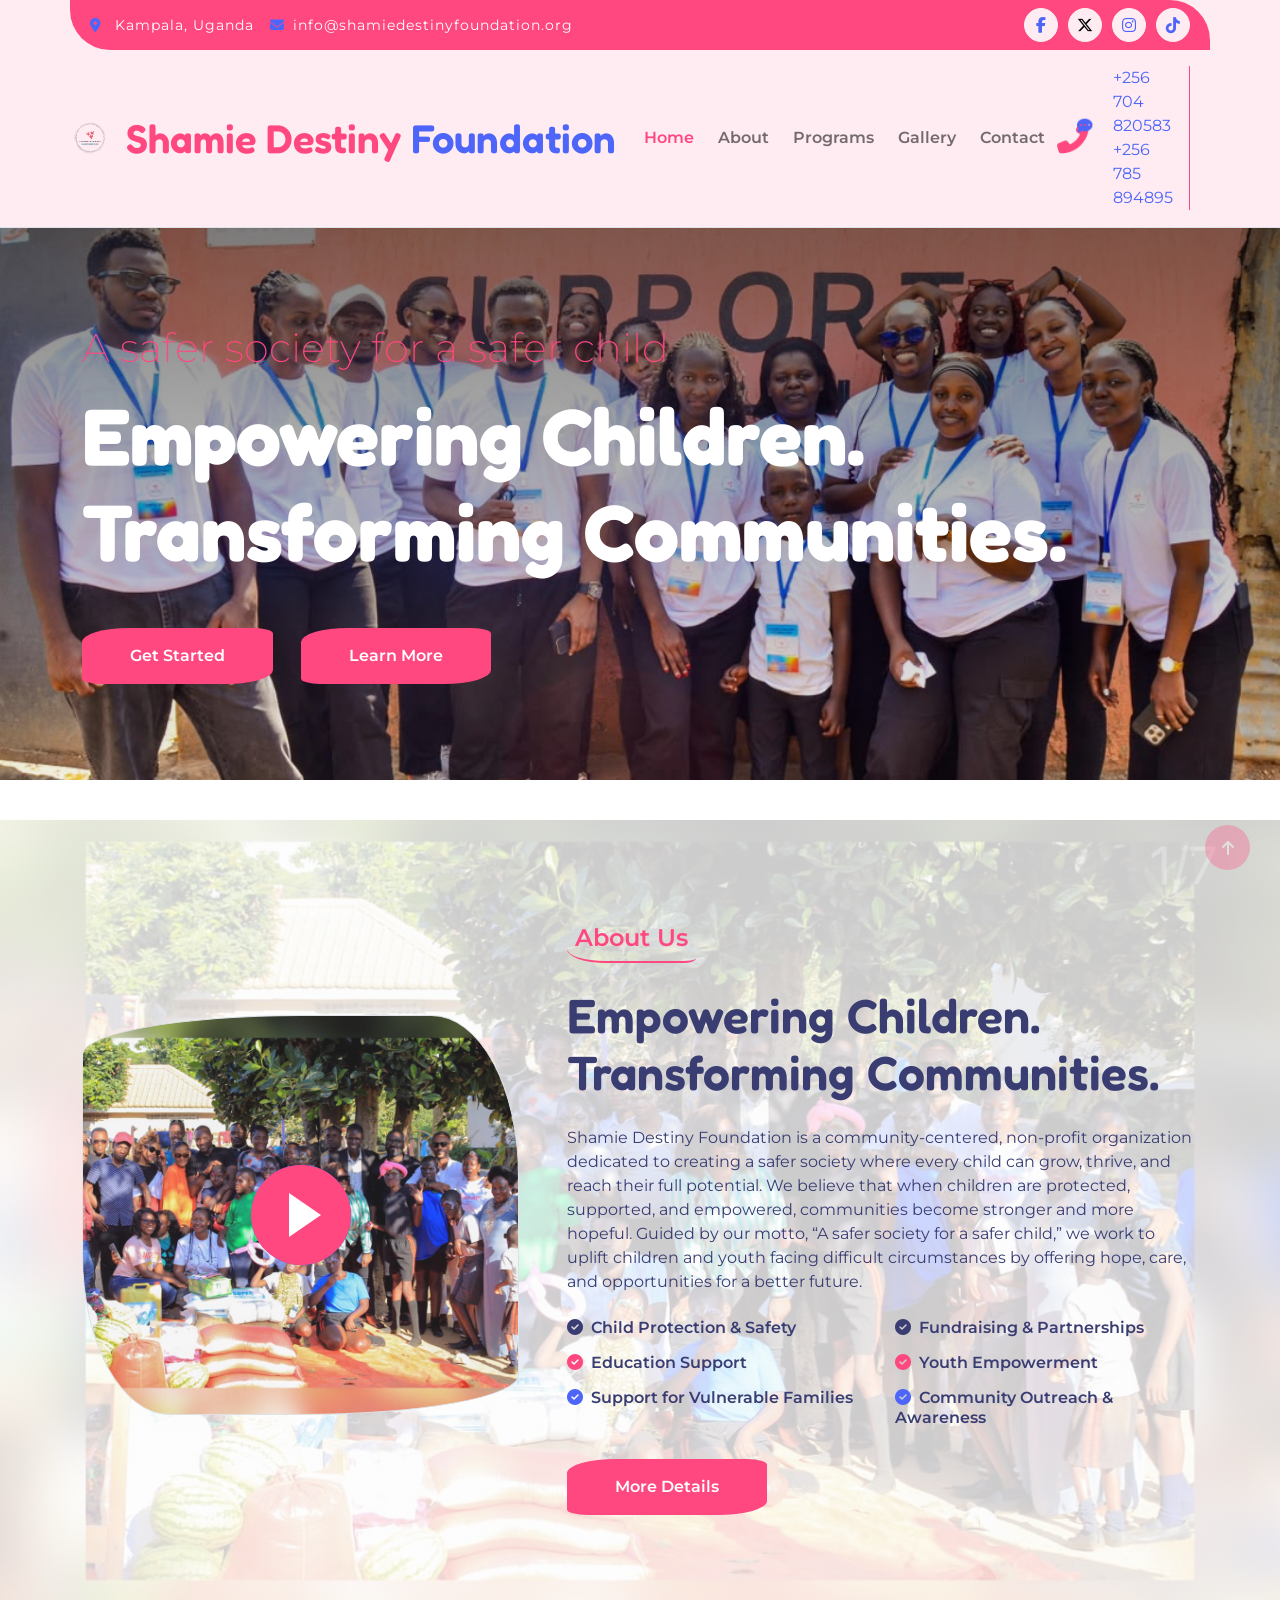
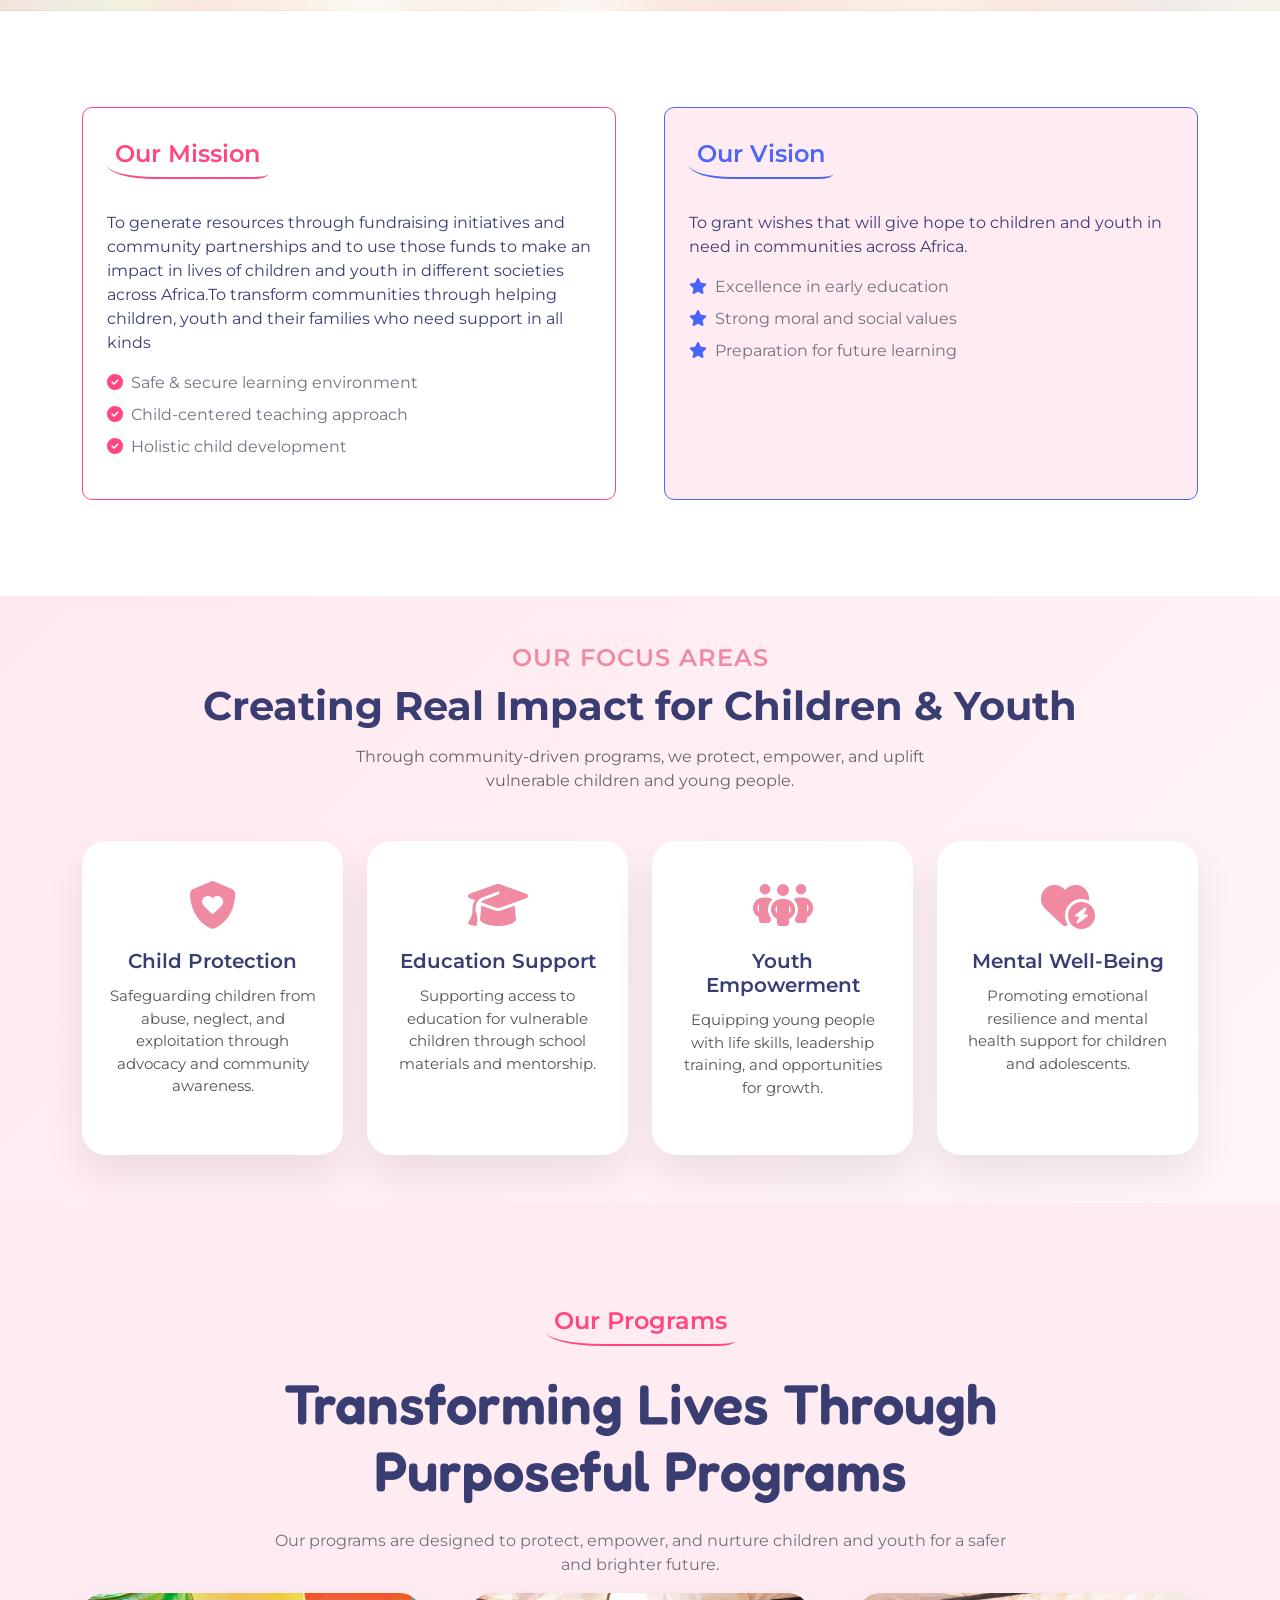
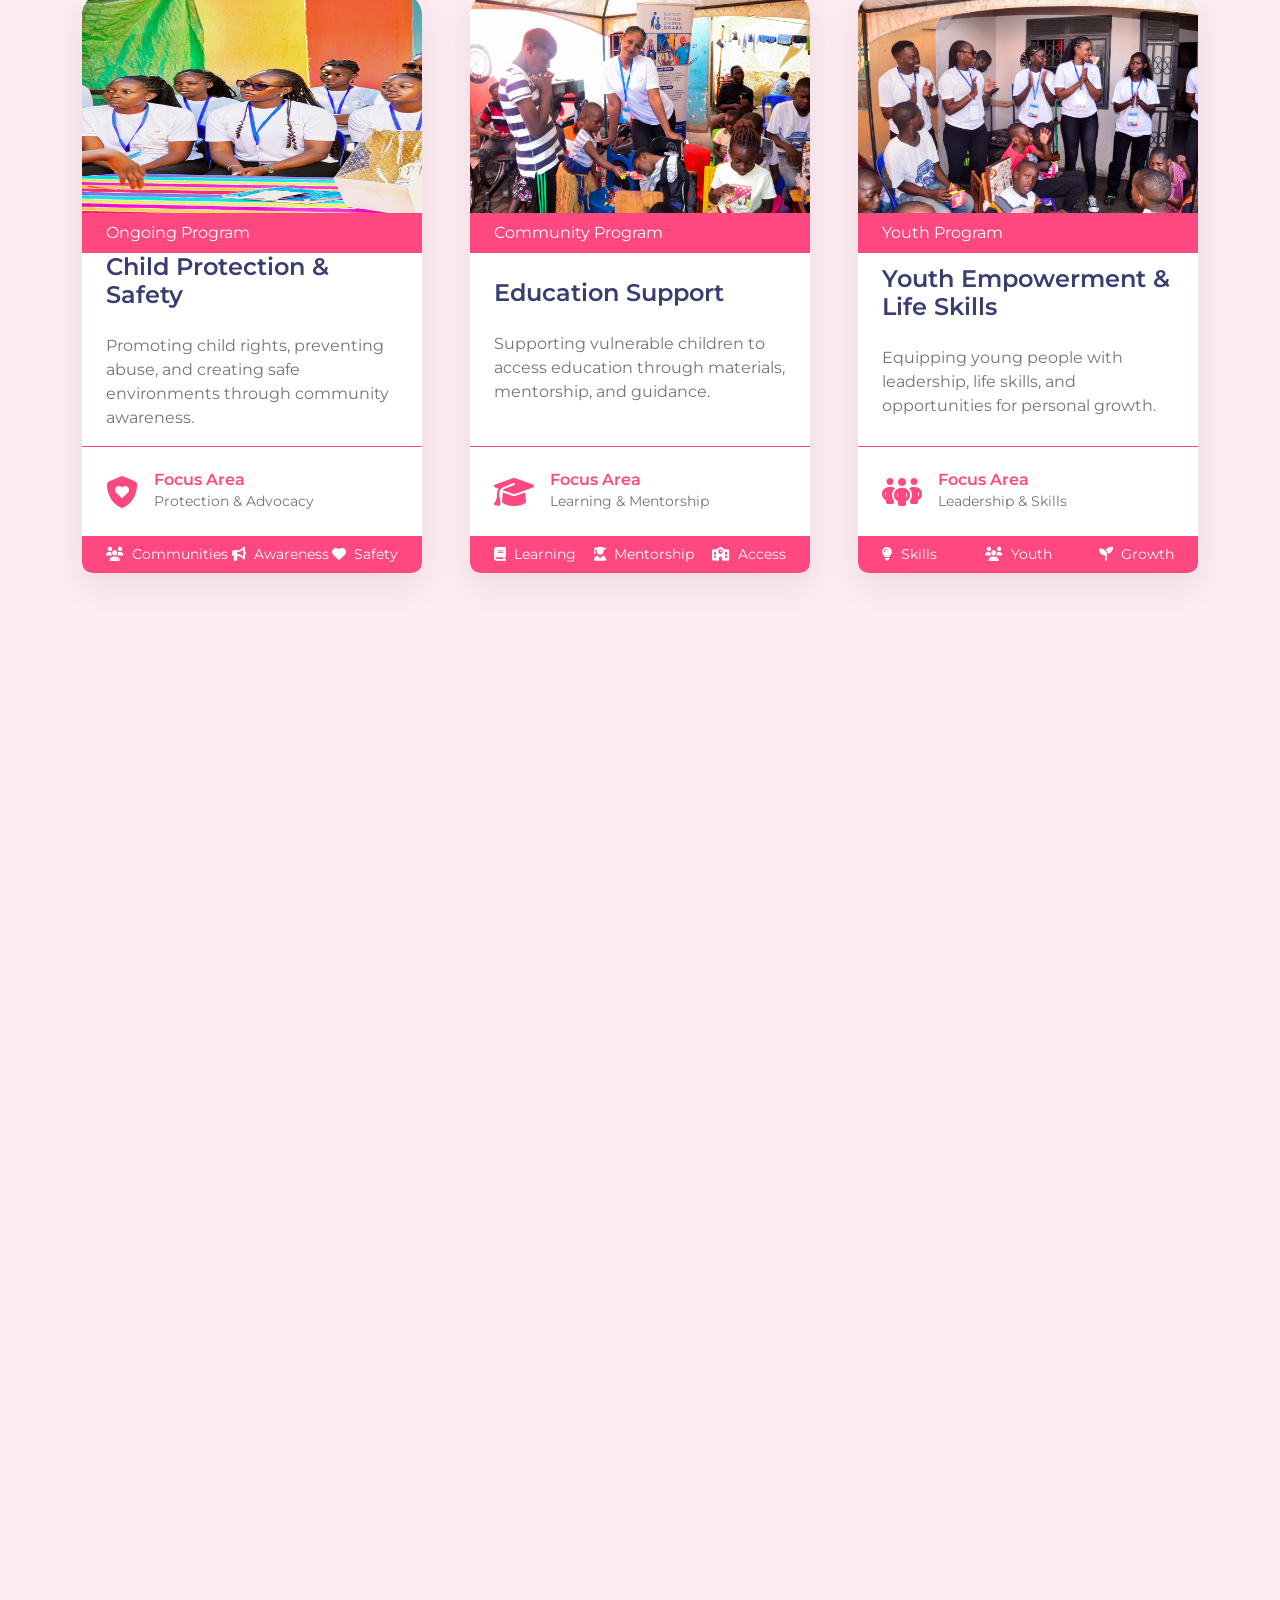
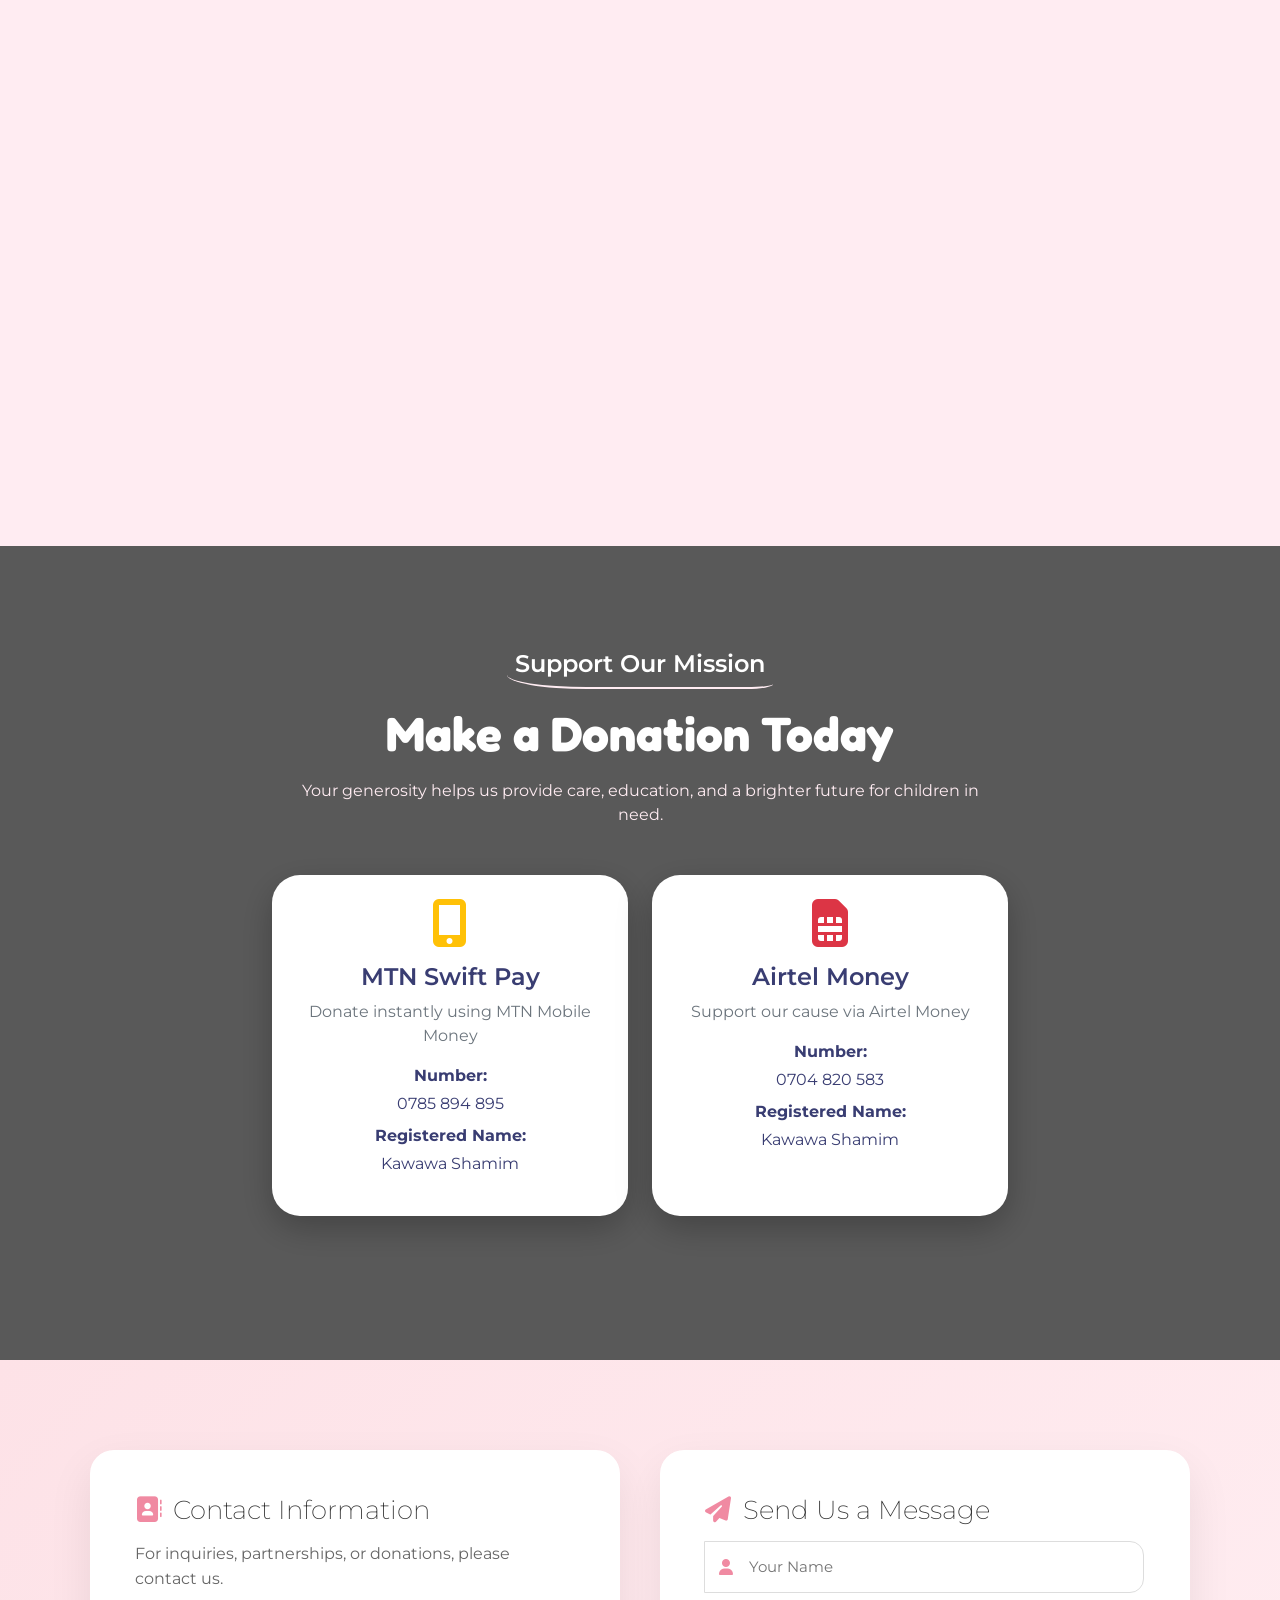
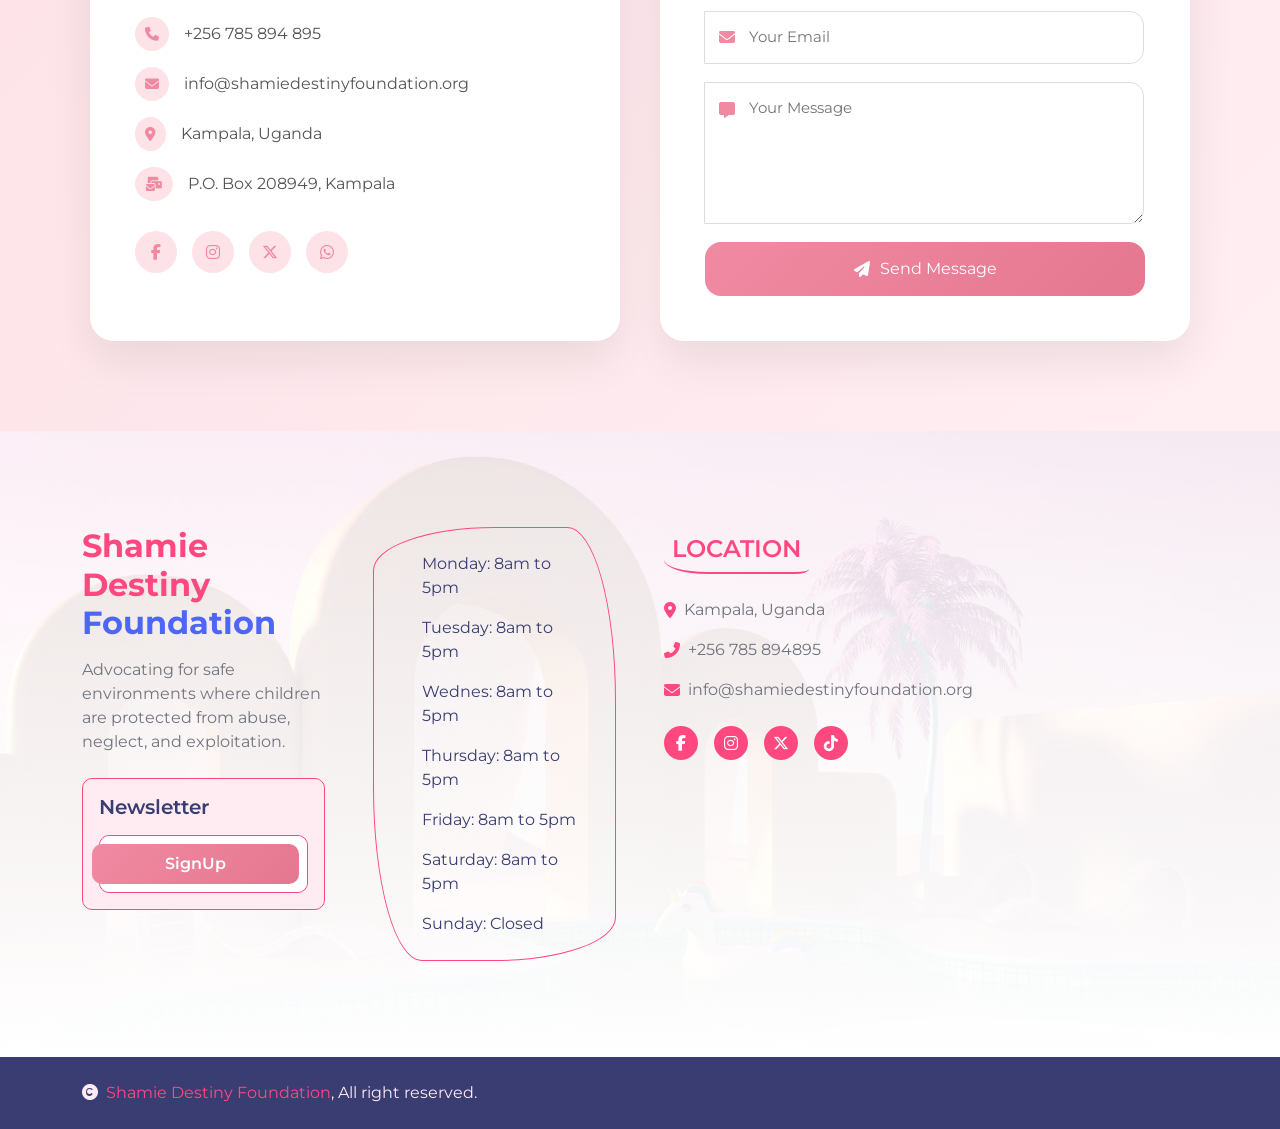
<file: index.html>
<!DOCTYPE html>
<html lang="en">

    <head>
        <meta charset="utf-8">
        <title>SHAMIE DESTINY FOUNDATION - Be generous and ready to share</title>
        <meta content="width=device-width, initial-scale=1.0" name="viewport">
        <meta content="SHAMIE DESTINY FOUNDATION" name="keywords">
        <meta content="Be generous and ready to share" name="description">

        <!-- Google Web Fonts -->
        <link rel="preconnect" href="https://fonts.googleapis.com">
        <link rel="preconnect" href="https://fonts.gstatic.com" crossorigin>
        <link href="https://fonts.googleapis.com/css2?family=Fredoka:wght@600;700&family=Montserrat:wght@200;400;600&display=swap" rel="stylesheet"> 

        <!-- Icon Font Stylesheet -->
        <link rel="stylesheet" href="https://use.fontawesome.com/releases/v5.15.4/css/all.css"/>
        <link href="https://cdn.jsdelivr.net/npm/bootstrap-icons@1.4.1/font/bootstrap-icons.css" rel="stylesheet">


        <!-- Favicon for browser tab -->
        <link rel="icon" type="image/png" sizes="32x32" href="img/shamie_nobg.png">
        <link rel="icon" type="image/png" sizes="16x16" href="img/shamie_nobg.png">


        <!-- Libraries Stylesheet -->
        <link href="lib/animate/animate.min.css" rel="stylesheet">
        <link href="lib/lightbox/css/lightbox.min.css" rel="stylesheet">
        <link href="lib/owlcarousel/assets/owl.carousel.min.css" rel="stylesheet">
        <link rel="stylesheet" href="https://cdnjs.cloudflare.com/ajax/libs/font-awesome/6.5.0/css/all.min.css">


        <!-- Customized Bootstrap Stylesheet -->
        <link href="css/bootstrap.min.css" rel="stylesheet">

        <!-- Template Stylesheet -->
        <link href="css/style.css" rel="stylesheet">

        

    </head>

    <body>

        <!-- Spinner Start -->
        <div id="spinner" class="show w-100 vh-100 bg-white position-fixed translate-middle top-50 start-50  d-flex align-items-center justify-content-center">
            <div class="spinner-grow text-primary" role="status"></div>
        </div>
        <!-- Spinner End -->


        <!-- Navbar start -->
        <div class="container-fluid border-bottom bg-light wow fadeIn" data-wow-delay="0.1s">
            <div class="container topbar bg-primary d-none d-lg-block py-2" style="border-radius: 0 40px">
                <div class="d-flex justify-content-between">
                    <div class="top-info ps-2">
                        <small class="me-3"><i class="fas fa-map-marker-alt me-2 text-secondary"></i> <a href="#" class="text-white">Kampala, Uganda</a></small>
                        <small class="me-3"><i class="fas fa-envelope me-2 text-secondary"></i><a href="#" class="text-white">info@shamiedestinyfoundation.org</a></small>
                    </div>
                    <div class="top-link pe-2">
                        <a href="https://www.facebook.com/share/1Bv4AkMQyj/?mibextid=wwXIfr" class="btn btn-light btn-sm-square rounded-circle"><i class="fab fa-facebook-f text-secondary"></i></a>
                        <a href="https://x.com/sdfshamie?s=11&t=LX31fWrH8IzXDLYGmHGySQ" class="btn btn-light btn-sm-square rounded-circle"><i class="fa-brands fa-x-twitter"></i></a>
                        <a href="https://www.instagram.com/shamiedestinyfoundation?igsh=MXdjZXppbmZ2OThibg%3D%3D&utm_source=qr" class="btn btn-light btn-sm-square rounded-circle"><i class="fab fa-instagram text-secondary"></i></a>
                        <a href="https://www.tiktok.com/@shamiedestinyfoun?_r=1&_t=ZS-93aRPP2RqUC" class="btn btn-light btn-sm-square rounded-circle me-0"><i class="fa-brands fa-tiktok text-secondary"></i></a>
                    </div>
                </div>
            </div>
            <div class="container px-0">
                <nav class="navbar navbar-light navbar-expand-xl py-3">
                    <a href="index.html" class="navbar-brand d-flex align-items-center gap-3">
    <img src="img/shamie_nobg.png" alt="Shamie Destiny Foundation Logo" class="navbar-logo">
    <h1 class="text-primary display-6 mb-0">
        Shamie Destiny <span class="text-secondary">Foundation</span>
    </h1>
</a>

                    <button class="navbar-toggler py-2 px-3" type="button" data-bs-toggle="collapse" data-bs-target="#navbarCollapse">
                        <span class="fa fa-bars text-primary"></span>
                    </button>
                    <div class="collapse navbar-collapse" id="navbarCollapse">
                        <div class="navbar-nav mx-auto">
                            <a href="index.html" class="nav-item nav-link active">Home</a>
                            <a href="index.html#about" class="nav-item nav-link">About</a>
                            <a href="index.html#programs" class="nav-item nav-link">Programs</a>
                            <a href="index.html#gallery" class="nav-item nav-link">Gallery</a>
                            <a href="index.html#contact" class="nav-item nav-link">Contact</a>
                        </div>
                        <div class="d-flex me-4">
    
    <!-- Phone Icon (Dialer) -->
    <div id="phone-tada" class="d-flex align-items-center justify-content-center">
        <a href="tel:+256704820583" class="position-relative wow tada" data-wow-delay=".9s">
            <i class="fa fa-phone-alt text-primary fa-2x me-4"></i>
            <div class="position-absolute" style="top: -7px; left: 20px;">
                <span><i class="fa fa-comment-dots text-secondary"></i></span>
            </div>
        </a>
    </div>

    <!-- Numbers -->
    <div class="d-flex flex-column pe-3 border-end border-primary">
        
        <!-- Dial Number -->
        <a href="tel:+256704820583" class="text-decoration-none">
            <span class="text-secondary">+256 704 820583</span>
        </a>

        <!-- WhatsApp Number -->
        <a href="https://wa.me/256785894895" target="_blank" class="text-decoration-none">
            <span class="text-secondary">+256 785 894895</span>
        </a>

    </div>

</div>
                       <!-- <a href="login.html" class="btn btn-dark btn-sm">Admin Login</a> -->
                    </div>
                </nav>
            </div>
        </div>
        <!-- Navbar End -->


        <!-- Modal Search Start -->
        <!-- <div class="modal fade" id="searchModal" tabindex="-1" aria-labelledby="exampleModalLabel" aria-hidden="true">
            <div class="modal-dialog modal-fullscreen">
                <div class="modal-content rounded-0">
                    <div class="modal-header">
                        <h5 class="modal-title" id="exampleModalLabel">Search by keyword</h5>
                        <button type="button" class="btn-close" data-bs-dismiss="modal" aria-label="Close"></button>
                    </div>
                    <div class="modal-body d-flex align-items-center">
                        <div class="input-group w-75 mx-auto d-flex">
                            <input type="search" class="form-control p-3" placeholder="keywords" aria-describedby="search-icon-1">
                            <span id="search-icon-1" class="input-group-text p-3"><i class="fa fa-search"></i></span>
                        </div>
                    </div>
                </div>
            </div>
        </div> -->
        <!-- Modal Search End -->


        <!-- Hero Start -->
       <div class="container-fluid py-5 hero-header wow fadeIn" data-wow-delay="0.1s">
    <div class="container py-5">
        <div class="row g-5">
            <div class="col-12">
                <h1 class="mb-3 text-primary">A safer society for a safer child</h1>

                <h1 class="mb-5 display-1 text-white">
                    Empowering Children.<br>
                    Transforming Communities.
                </h1>

                <a href="index.html#contact" class="btn btn-primary px-4 py-3 px-md-5 me-4 btn-border-radius">Get Started</a>
                <a href="index.html#focusarea" class="btn btn-primary px-4 py-3 px-md-5 btn-border-radius">Learn More</a>
            </div>
        </div>
    </div>
</div>

        <!-- Hero End -->

        <!-- Section Spacer -->
         <div class="bg-white" style="height: 40px;"></div>



        <!-- About Start -->
        <div class="container-fluid py-5 about bg-light" id="about">
            <div class="container py-5">
                <div class="row g-5 align-items-center">
                    <div class="col-lg-5 wow fadeIn" data-wow-delay="0.1s">
                        <div class="video border">
                            <button type="button" class="btn btn-play" data-bs-toggle="modal" data-src="https://www.youtube.com/embed/DWRcNpR6Kdc" data-bs-target="#videoModal">
                                <span></span>
                            </button>
                        </div>
                    </div>
                    <div class="col-lg-7 wow fadeIn" data-wow-delay="0.3s">
                        <h4 class="text-primary mb-4 border-bottom border-primary border-2 d-inline-block p-2 title-border-radius">About Us</h4>
                        <h1 class="text-dark mb-4 display-5">Empowering Children. Transforming Communities.</h1>
                        <p class="text-dark mb-4">Shamie Destiny Foundation is a community-centered, non-profit organization dedicated to creating a safer society where every child can grow, thrive, and reach their full potential. We believe that when children are protected, supported, and empowered, communities become stronger and more hopeful.

Guided by our motto, “A safer society for a safer child,” we work to uplift children and youth facing difficult circumstances by offering hope, care, and opportunities for a better future.
                        </p>
                        <div class="row mb-4">
                            <div class="col-lg-6">
                                <h6 class="mb-3"><i class="fas fa-check-circle me-2"></i>Child Protection & Safety</h6>
                                <h6 class="mb-3"><i class="fas fa-check-circle me-2 text-primary"></i>Education Support</h6>
                                <h6 class="mb-3"><i class="fas fa-check-circle me-2 text-secondary"></i>Support for Vulnerable Families</h6>
                            </div>
                            <div class="col-lg-6">
                                <h6 class="mb-3"><i class="fas fa-check-circle me-2"></i>Fundraising & Partnerships</h6>
                                <h6 class="mb-3"><i class="fas fa-check-circle me-2 text-primary"></i>Youth Empowerment</h6>
                                <h6><i class="fas fa-check-circle me-2 text-secondary"></i>Community Outreach & Awareness</h6>
                            </div>
                        </div>
                        <a href="index.html#contact" class="btn btn-primary px-5 py-3 btn-border-radius">More Details</a>
                    </div>
                </div>
            </div>
        </div>


        <!-- Mission & Vision Start -->
<div class="container-fluid py-5 bg-white">
    <div class="container py-5">
        <div class="row g-5">
            <!-- Mission -->
            <div class="col-lg-6 wow fadeIn" data-wow-delay="0.1s">
                <div class="p-4 border border-primary rounded h-100">
                    <h4 class="text-primary mb-3 border-bottom border-primary border-2 d-inline-block p-2 title-border-radius">
                        Our Mission
                    </h4>
                    <p class="text-dark mt-3">
                       To generate resources through fundraising initiatives and community partnerships and to use those funds to make an impact in lives of children and youth in different societies across Africa.To transform communities through helping children, youth and their families

who need support in all kinds
                    </p>
                    <ul class="list-unstyled mt-3">
                        <li class="mb-2"><i class="fas fa-check-circle text-primary me-2"></i>Safe & secure learning environment</li>
                        <li class="mb-2"><i class="fas fa-check-circle text-primary me-2"></i>Child-centered teaching approach</li>
                        <li class="mb-2"><i class="fas fa-check-circle text-primary me-2"></i>Holistic child development</li>
                    </ul>
                </div>
            </div>

            <!-- Vision -->
            <div class="col-lg-6 wow fadeIn" data-wow-delay="0.3s">
                <div class="p-4 border border-secondary rounded h-100 bg-light">
                    <h4 class="text-secondary mb-3 border-bottom border-secondary border-2 d-inline-block p-2 title-border-radius">
                        Our Vision
                    </h4>
                    <p class="text-dark mt-3">
                       To grant wishes that will give hope to children and youth in need in communities across Africa.
                    </p>
                    <ul class="list-unstyled mt-3">
                        <li class="mb-2"><i class="fas fa-star text-secondary me-2"></i>Excellence in early education</li>
                        <li class="mb-2"><i class="fas fa-star text-secondary me-2"></i>Strong moral and social values</li>
                        <li class="mb-2"><i class="fas fa-star text-secondary me-2"></i>Preparation for future learning</li>
                    </ul>
                </div>
            </div>
        </div>
    </div>
</div>
<!-- Mission & Vision End -->






        <!-- Modal Video -->
        <div class="modal fade" id="videoModal" tabindex="-1" aria-labelledby="exampleModalLabel" aria-hidden="true">
            <div class="modal-dialog">
                <div class="modal-content rounded-0">
                    <div class="modal-header">
                        <h5 class="modal-title" id="exampleModalLabel">Youtube Video</h5>
                        <button type="button" class="btn-close" data-bs-dismiss="modal" aria-label="Close"></button>
                    </div>
                    <div class="modal-body">
                        <!-- 16:9 aspect ratio -->
                        <div class="ratio ratio-16x9">
                            <iframe class="embed-responsive-item" src="" id="video" allowfullscreen allowscriptaccess="always"
                                allow="autoplay"></iframe>
                        </div>
                    </div>
                </div>
            </div>
        </div>
        <!-- About End -->


      <!-- Impact Start -->
<section class="impact-section py-5" id="focusarea">
  <div class="container">

    <div class="text-center mb-5 wow fadeIn">
      <h4 class="section-subtitle">Our Focus Areas</h4>
      <h1 class="section-title">Creating Real Impact for Children & Youth</h1>
      <p class="section-desc">
        Through community-driven programs, we protect, empower, and uplift vulnerable children and young people.
      </p>
    </div>

    <div class="row g-4">
      <!-- Card 1 -->
      <div class="col-md-6 col-lg-3 wow fadeInUp">
        <div class="impact-card">
          <i class="fas fa-shield-heart"></i>
          <h4>Child Protection</h4>
          <p>
            Safeguarding children from abuse, neglect, and exploitation through advocacy and community awareness.
          </p>
        </div>
      </div>

      <!-- Card 2 -->
      <div class="col-md-6 col-lg-3 wow fadeInUp" data-wow-delay="0.1s">
        <div class="impact-card">
          <i class="fas fa-graduation-cap"></i>
          <h4>Education Support</h4>
          <p>
            Supporting access to education for vulnerable children through school materials and mentorship.
          </p>
        </div>
      </div>

      <!-- Card 3 -->
      <div class="col-md-6 col-lg-3 wow fadeInUp" data-wow-delay="0.2s">
        <div class="impact-card">
          <i class="fas fa-people-group"></i>
          <h4>Youth Empowerment</h4>
          <p>
            Equipping young people with life skills, leadership training, and opportunities for growth.
          </p>
        </div>
      </div>

      <!-- Card 4 -->
      <div class="col-md-6 col-lg-3 wow fadeInUp" data-wow-delay="0.3s">
        <div class="impact-card">
          <i class="fas fa-heart-circle-bolt"></i>
          <h4>Mental Well-Being</h4>
          <p>
            Promoting emotional resilience and mental health support for children and adolescents.
          </p>
        </div>
      </div>
    </div>

  </div>
</section>
<!-- Impact End -->


      <!-- Programs Start -->
<div class="container-fluid program py-5 bg-light" id="programs">
    <div class="container py-5">

        <div class="mx-auto text-center wow fadeIn" data-wow-delay="0.1s" style="max-width: 750px;">
            <h4 class="text-primary mb-4 border-bottom border-primary border-2 d-inline-block p-2 title-border-radius">
                Our Programs
            </h4>
            <h1 class="mb-4 display-4">
                Transforming Lives Through Purposeful Programs
            </h1>
            <p class="text-muted">
                Our programs are designed to protect, empower, and nurture children and youth for a safer and brighter future.
            </p>
        </div>

        <div class="row g-5 justify-content-center">

            <!-- Program 1 -->
            <div class="col-md-6 col-lg-4 wow fadeIn" data-wow-delay="0.1s">
                <div class="program-item rounded">
                    <div class="program-img position-relative">
                        <div class="overflow-hidden img-border-radius">
                            <img src="img/meeting.jpg" class="img-fluid w-100" alt="Child Protection Program">
                        </div>
                        <div class="px-4 py-2 bg-primary text-white program-rate">
                            Ongoing Program
                        </div>
                    </div>

                    <div class="program-text bg-white px-4 pb-3">
                        <div class="program-text-inner">
                            <h4>Child Protection & Safety</h4>
                            <p class="mt-3 mb-0">
                                Promoting child rights, preventing abuse, and creating safe environments through community awareness.
                            </p>
                        </div>
                    </div>

                    <div class="program-teacher d-flex align-items-center border-top border-primary bg-white px-4 py-3">
                        <i class="fas fa-shield-heart fa-2x text-primary"></i>
                        <div class="ms-3">
                            <h6 class="mb-0 text-primary">Focus Area</h6>
                            <small>Protection & Advocacy</small>
                        </div>
                    </div>

                    <div class="d-flex justify-content-between px-4 py-2 bg-primary rounded-bottom">
                        <small class="text-white"><i class="fas fa-users me-1"></i> Communities</small>
                        <small class="text-white"><i class="fas fa-bullhorn me-1"></i> Awareness</small>
                        <small class="text-white"><i class="fas fa-heart me-1"></i> Safety</small>
                    </div>
                </div>
            </div>

            <!-- Program 2 -->
            <div class="col-md-6 col-lg-4 wow fadeIn" data-wow-delay="0.3s">
                <div class="program-item rounded">
                    <div class="program-img position-relative">
                        <div class="overflow-hidden img-border-radius">
                            <img src="img/education support.jpeg" class="img-fluid w-100" alt="Education Support Program">
                        </div>
                        <div class="px-4 py-2 bg-primary text-white program-rate">
                            Community Program
                        </div>
                    </div>

                    <div class="program-text bg-white px-4 pb-3">
                        <div class="program-text-inner">
                            <h4>Education Support</h4>
                            <p class="mt-3 mb-0">
                                Supporting vulnerable children to access education through materials, mentorship, and guidance.
                            </p>
                        </div>
                    </div>

                    <div class="program-teacher d-flex align-items-center border-top border-primary bg-white px-4 py-3">
                        <i class="fas fa-graduation-cap fa-2x text-primary"></i>
                        <div class="ms-3">
                            <h6 class="mb-0 text-primary">Focus Area</h6>
                            <small>Learning & Mentorship</small>
                        </div>
                    </div>

                    <div class="d-flex justify-content-between px-4 py-2 bg-primary rounded-bottom">
                        <small class="text-white"><i class="fas fa-book me-1"></i> Learning</small>
                        <small class="text-white"><i class="fas fa-user-graduate me-1"></i> Mentorship</small>
                        <small class="text-white"><i class="fas fa-school me-1"></i> Access</small>
                    </div>
                </div>
            </div>

            <!-- Program 3 -->
            <div class="col-md-6 col-lg-4 wow fadeIn" data-wow-delay="0.5s">
                <div class="program-item rounded">
                    <div class="program-img position-relative">
                        <div class="overflow-hidden img-border-radius">
                            <img src="img/leadership.jpeg" class="img-fluid w-100" alt="Youth Empowerment Program">
                        </div>
                        <div class="px-4 py-2 bg-primary text-white program-rate">
                            Youth Program
                        </div>
                    </div>

                    <div class="program-text bg-white px-4 pb-3">
                        <div class="program-text-inner">
                            <h4>Youth Empowerment & Life Skills</h4>
                            <p class="mt-3 mb-0">
                                Equipping young people with leadership, life skills, and opportunities for personal growth.
                            </p>
                        </div>
                    </div>

                    <div class="program-teacher d-flex align-items-center border-top border-primary bg-white px-4 py-3">
                        <i class="fas fa-people-group fa-2x text-primary"></i>
                        <div class="ms-3">
                            <h6 class="mb-0 text-primary">Focus Area</h6>
                            <small>Leadership & Skills</small>
                        </div>
                    </div>

                    <div class="d-flex justify-content-between px-4 py-2 bg-primary rounded-bottom">
                        <small class="text-white"><i class="fas fa-lightbulb me-1"></i> Skills</small>
                        <small class="text-white"><i class="fas fa-users me-1"></i> Youth</small>
                        <small class="text-white"><i class="fas fa-seedling me-1"></i> Growth</small>
                    </div>
                </div>
            </div>

           
        </div>
    </div>
</div>
<!-- Programs End -->



        <!-- Events Start -->
        <!-- <div class="container-fluid events py-5 bg-light">
            <div class="container py-5">
                <div class="mx-auto text-center wow fadeIn" data-wow-delay="0.1s" style="max-width: 700px;">
                    <h4 class="text-primary mb-4 border-bottom border-primary border-2 d-inline-block p-2 title-border-radius">Our Events</h4>
                    <h1 class="mb-5 display-3">Our Upcoming Events</h1>
                </div>
                <div class="row g-5 justify-content-center">
                    <div class="col-md-6 col-lg-6 col-xl-4 wow fadeIn" data-wow-delay="0.1s">
                        <div class="events-item bg-primary rounded">
                            <div class="events-inner position-relative">
                                <div class="events-img overflow-hidden rounded-circle position-relative">
                                    <img src="img/event-1.jpg" class="img-fluid w-100 rounded-circle" alt="Image">
                                    <div class="event-overlay">
                                        <a href="img/event-1.jpg" data-lightbox="event-1"><i class="fas fa-search-plus text-white fa-2x"></i></a>
                                    </div>
                                </div>
                                <div class="px-4 py-2 bg-secondary text-white text-center events-rate">29 Nov</div>
                                <div class="d-flex justify-content-between px-4 py-2 bg-secondary">
                                    <small class="text-white"><i class="fas fa-calendar me-1 text-primary"></i> 10:00am - 12:00pm</small>
                                    <small class="text-white"><i class="fas fa-map-marker-alt me-1 text-primary"></i> New York</small>
                                </div>
                            </div>
                            <div class="events-text p-4 border border-primary bg-white border-top-0 rounded-bottom">
                                <a href="#" class="h4">Music & drawing workshop</a>
                                <p class="mb-0 mt-3">Lorem ipsum dolor sit amet, consectetur adipiscing elit. Donec sed purus consectetur,</p>
                            </div>
                        </div>
                    </div>
                    <div class="col-md-6 col-lg-6 col-xl-4 wow fadeIn" data-wow-delay="0.3s">
                        <div class="events-item bg-primary rounded">
                            <div class="events-inner position-relative">
                                <div class="events-img overflow-hidden rounded-circle position-relative">
                                    <img src="img/event-2.jpg" class="img-fluid w-100 rounded-circle" alt="Image">
                                    <div class="event-overlay">
                                        <a href="img/event-3.jpg" data-lightbox="event-1"><i class="fas fa-search-plus text-white fa-2x"></i></a>
                                    </div>
                                </div>
                                <div class="px-4 py-2 bg-secondary text-white text-center events-rate">29 Nov</div>
                                <div class="d-flex justify-content-between px-4 py-2 bg-secondary">
                                    <small class="text-white"><i class="fas fa-calendar me-1 text-primary"></i> 10:00am - 12:00pm</small>
                                    <small class="text-white"><i class="fas fa-map-marker-alt me-1 text-primary"></i> New York</small>
                                </div>
                            </div>
                            <div class="events-text p-4 border border-primary bg-white border-top-0 rounded-bottom">
                                <a href="#" class="h4">Why need study</a>
                                <p class="mb-0 mt-3">Lorem ipsum dolor sit amet, consectetur adipiscing elit. Donec sed purus consectetur,</p>
                            </div>
                        </div>
                    </div>
                    <div class="col-md-6 col-lg-6 col-xl-4 wow fadeIn" data-wow-delay="0.5s">
                        <div class="events-item bg-primary rounded">
                            <div class="events-inner position-relative">
                                <div class="events-img overflow-hidden rounded-circle position-relative">
                                    <img src="img/event-3.jpg" class="img-fluid w-100 rounded-circle" alt="Image">
                                    <div class="event-overlay">
                                        <a href="img/event-3.jpg" data-lightbox="event-1"><i class="fas fa-search-plus text-white fa-2x"></i></a>
                                    </div>
                                </div>
                                <div class="px-4 py-2 bg-secondary text-white text-center events-rate">29 Nov</div>
                                <div class="d-flex justify-content-between px-4 py-2 bg-secondary">
                                    <small class="text-white"><i class="fas fa-calendar me-1 text-primary"></i> 10:00am - 12:00pm</small>
                                    <small class="text-white"><i class="fas fa-map-marker-alt me-1 text-primary"></i> New York</small>
                                </div>
                            </div>
                            <div class="events-text p-4 border border-primary bg-white border-top-0 rounded-bottom">
                                <a href="#" class="h4">Child health consciousness</a>
                                <p class="mb-0 mt-3">Lorem ipsum dolor sit amet, consectetur adipiscing elit. Donec sed purus consectetur,</p>
                            </div>
                        </div>
                    </div>
                </div>
            </div>
        </div> -->
        <!-- Events End-->


          <!-- Gallery Start -->
    <div class="container-fluid py-5 bg-light" id="gallery">
        <div class="container py-5">
            <div class="mx-auto text-center wow fadeIn" data-wow-delay="0.1s" style="max-width: 650px;">
                <h4 class="text-primary mb-4 border-bottom border-primary border-2 d-inline-block p-2 title-border-radius">
                    Our Impact Gallery
                </h4>
                <h1 class="mb-5 display-4">
                    Moments That Define Our Mission
                </h1>
            </div>

            <!-- Responsive Gallery Grid - Images side by side on all screens -->
            <style>
                /* Gallery Responsive Styles - preserves all image sources */
                .masonry-gallery {
                    column-count: 4;
                    column-gap: 1.2rem;
                }
                
                .masonry-item {
                    break-inside: avoid;
                    margin-bottom: 1.2rem;
                }
                
                .gallery-item {
                    border-radius: 1rem;
                    overflow: hidden;
                    transition: transform 0.3s ease, box-shadow 0.3s ease;
                    cursor: pointer;
                }
                
                .gallery-item:hover {
                    transform: translateY(-5px);
                    box-shadow: 0 15px 35px rgba(0,0,0,0.15);
                }
                
                .gallery-item img {
                    width: 100%;
                    height: auto;
                    display: block;
                    transition: transform 0.5s ease;
                }
                
                .gallery-item:hover img {
                    transform: scale(1.05);
                }
                
                .gallery-overlay {
                    position: absolute;
                    top: 0;
                    left: 0;
                    width: 100%;
                    height: 100%;
                    background: linear-gradient(135deg, rgba(249,79,79,0.9) 0%, rgba(255,179,71,0.9) 100%);
                    opacity: 0;
                    transition: opacity 0.3s ease;
                    border-radius: 1rem;
                }
                
                .gallery-item:hover .gallery-overlay {
                    opacity: 1;
                }
                
                /* Tablet screens (768px - 992px) - 3 columns */
                @media (max-width: 992px) {
                    .masonry-gallery {
                        column-count: 3;
                        column-gap: 1rem;
                    }
                    .masonry-item {
                        margin-bottom: 1rem;
                    }
                }
                
                /* Mobile landscape and portrait (below 768px) - 2 columns side by side */
                @media (max-width: 768px) {
                    .masonry-gallery {
                        column-count: 2;
                        column-gap: 0.8rem;
                    }
                    .masonry-item {
                        margin-bottom: 0.8rem;
                    }
                    .gallery-overlay h5 {
                        font-size: 0.85rem;
                        margin-bottom: 0.2rem;
                    }
                    .gallery-overlay p {
                        font-size: 0.7rem;
                    }
                }
                
                /* Extra small devices (below 480px) - still 2 columns but smaller gap */
                @media (max-width: 480px) {
                    .masonry-gallery {
                        column-count: 2;
                        column-gap: 0.6rem;
                    }
                    .masonry-item {
                        margin-bottom: 0.6rem;
                    }
                    .gallery-overlay h5 {
                        font-size: 0.75rem;
                    }
                    .gallery-overlay p {
                        font-size: 0.6rem;
                    }
                    .gallery-overlay .px-3 {
                        padding-left: 0.5rem !important;
                        padding-right: 0.5rem !important;
                    }
                }
                
                /* Very small devices (below 360px) - keep 2 columns but adjust text */
                @media (max-width: 360px) {
                    .gallery-overlay h5 {
                        font-size: 0.7rem;
                    }
                    .gallery-overlay p {
                        font-size: 0.55rem;
                    }
                }
            </style>

            <div class="masonry-gallery">
                <div class="masonry-item wow zoomIn" data-wow-delay="0.1s">
                    <div class="gallery-item position-relative overflow-hidden rounded-4 shadow-sm">
                        <img src="img/ga1.jpeg" class="img-fluid w-100" alt="Youth Empowerment">
                        <div class="gallery-overlay d-flex align-items-center justify-content-center">
                            <div class="text-center text-white px-3">
                                <h5>Youth Empowerment</h5>
                                <p class="small">Skills training & mentorship</p>
                            </div>
                        </div>
                    </div>
                </div>
                <div class="masonry-item wow zoomIn" data-wow-delay="0.15s">
                    <div class="gallery-item position-relative overflow-hidden rounded-4 shadow-sm">
                        <img src="img/ga2.jpeg" class="img-fluid w-100" alt="Child Protection">
                        <div class="gallery-overlay d-flex align-items-center justify-content-center">
                            <div class="text-center text-white px-3">
                                <h5>Child Protection</h5>
                                <p class="small">Safe spaces for children</p>
                            </div>
                        </div>
                    </div>
                </div>
                <div class="masonry-item wow zoomIn" data-wow-delay="0.2s">
                    <div class="gallery-item position-relative overflow-hidden rounded-4 shadow-sm">
                        <img src="img/ga3.jpeg" class="img-fluid w-100" alt="Community Outreach">
                        <div class="gallery-overlay d-flex align-items-center justify-content-center">
                            <div class="text-center text-white px-3">
                                <h5>Community Outreach</h5>
                                <p class="small">Giving hope to families</p>
                            </div>
                        </div>
                    </div>
                </div>
                <div class="masonry-item wow zoomIn" data-wow-delay="0.25s">
                    <div class="gallery-item position-relative overflow-hidden rounded-4 shadow-sm">
                        <img src="img/ga4.jpeg" class="img-fluid w-100" alt="Education Support">
                        <div class="gallery-overlay d-flex align-items-center justify-content-center">
                            <div class="text-center text-white px-3">
                                <h5>Education Support</h5>
                                <p class="small">School materials & access</p>
                            </div>
                        </div>
                    </div>
                </div>
                <div class="masonry-item wow zoomIn" data-wow-delay="0.3s">
                    <div class="gallery-item position-relative overflow-hidden rounded-4 shadow-sm">
                        <img src="img/ga5.jpeg" class="img-fluid w-100" alt="Volunteers">
                        <div class="gallery-overlay d-flex align-items-center justify-content-center">
                            <div class="text-center text-white px-3">
                                <h5>Our Volunteers</h5>
                                <p class="small">The heart of our mission</p>
                            </div>
                        </div>
                    </div>
                </div>
                <div class="masonry-item wow zoomIn" data-wow-delay="0.35s">
                    <div class="gallery-item position-relative overflow-hidden rounded-4 shadow-sm">
                        <img src="img/ga6.jpeg" class="img-fluid w-100" alt="Hope for Children">
                        <div class="gallery-overlay d-flex align-items-center justify-content-center">
                            <div class="text-center text-white px-3">
                                <h5>Hope for Children</h5>
                                <p class="small">A safer future for every child</p>
                            </div>
                        </div>
                    </div>
                </div>
                <div class="masonry-item wow zoomIn" data-wow-delay="0.4s">
                    <div class="gallery-item position-relative overflow-hidden rounded-4 shadow-sm">
                        <img src="img/ga7.jpeg" class="img-fluid w-100" alt="Community Support">
                        <div class="gallery-overlay d-flex align-items-center justify-content-center">
                            <div class="text-center text-white px-3">
                                <h5>Community Support</h5>
                                <p class="small">Standing together</p>
                            </div>
                        </div>
                    </div>
                </div>
                <div class="masonry-item wow zoomIn" data-wow-delay="0.45s">
                    <div class="gallery-item position-relative overflow-hidden rounded-4 shadow-sm">
                        <img src="img/ga8.jpeg" class="img-fluid w-100" alt="Impact Moments">
                        <div class="gallery-overlay d-flex align-items-center justify-content-center">
                            <div class="text-center text-white px-3">
                                <h5>Impact Moments</h5>
                                <p class="small">Changing lives</p>
                            </div>
                        </div>
                    </div>
                </div>
                <div class="masonry-item wow zoomIn" data-wow-delay="0.4s">
                    <div class="gallery-item position-relative overflow-hidden rounded-4 shadow-sm">
                        <img src="img/ga9.jpeg" class="img-fluid w-100" alt="Community Support">
                        <div class="gallery-overlay d-flex align-items-center justify-content-center">
                            <div class="text-center text-white px-3">
                                <h5>Community Support</h5>
                                <p class="small">Standing together</p>
                            </div>
                        </div>
                    </div>
                </div>
                <div class="masonry-item wow zoomIn" data-wow-delay="0.4s">
                    <div class="gallery-item position-relative overflow-hidden rounded-4 shadow-sm">
                        <img src="img/ga10.jpeg" class="img-fluid w-100" alt="Community Support">
                        <div class="gallery-overlay d-flex align-items-center justify-content-center">
                            <div class="text-center text-white px-3">
                                <h5>Community Support</h5>
                                <p class="small">Standing together</p>
                            </div>
                        </div>
                    </div>
                </div>
                <div class="masonry-item wow zoomIn" data-wow-delay="0.4s">
                    <div class="gallery-item position-relative overflow-hidden rounded-4 shadow-sm">
                        <img src="img/ga11.jpeg" class="img-fluid w-100" alt="Community Support">
                        <div class="gallery-overlay d-flex align-items-center justify-content-center">
                            <div class="text-center text-white px-3">
                                <h5>Community Support</h5>
                                <p class="small">Standing together</p>
                            </div>
                        </div>
                    </div>
                </div>
                <div class="masonry-item wow zoomIn" data-wow-delay="0.4s">
                    <div class="gallery-item position-relative overflow-hidden rounded-4 shadow-sm">
                        <img src="img/ga12.jpeg" class="img-fluid w-100" alt="Community Support">
                        <div class="gallery-overlay d-flex align-items-center justify-content-center">
                            <div class="text-center text-white px-3">
                                <h5>Community Support</h5>
                                <p class="small">Standing together</p>
                            </div>
                        </div>
                    </div>
                </div>
                <div class="masonry-item wow zoomIn" data-wow-delay="0.4s">
                    <div class="gallery-item position-relative overflow-hidden rounded-4 shadow-sm">
                        <img src="img/ga13.jpeg" class="img-fluid w-100" alt="Community Support">
                        <div class="gallery-overlay d-flex align-items-center justify-content-center">
                            <div class="text-center text-white px-3">
                                <h5>Community Support</h5>
                                <p class="small">Standing together</p>
                            </div>
                        </div>
                    </div>
                </div>
            </div>
        </div>
    </div>
    <!-- Gallery End -->




        <!-- Team Start-->
        <!-- <div class="container-fluid team py-5">
            <div class="container py-5">
                <div class="mx-auto text-center wow fadeIn" data-wow-delay="0.1s" style="max-width: 600px;">
                    <h4 class="text-primary mb-4 border-bottom border-primary border-2 d-inline-block p-2 title-border-radius">Our Team</h4>
                    <h1 class="mb-5 display-3">Meet With Our Expert Teacher</h1>
                </div>
                <div class="row g-5 justify-content-center">
                    <div class="col-md-6 col-lg-4 col-xl-3 wow fadeIn" data-wow-delay="0.1s">
                        <div class="team-item border border-primary img-border-radius overflow-hidden">
                            <img src="img/team-1.jpg" class="img-fluid w-100" alt="">
                            <div class="team-icon d-flex align-items-center justify-content-center">
                                <a class="share btn btn-primary btn-md-square text-white rounded-circle me-3" href=""><i class="fas fa-share-alt"></i></a>
                                <a class="share-link btn btn-primary btn-md-square text-white rounded-circle me-3" href=""><i class="fab fa-facebook-f"></i></a>
                                <a class="share-link btn btn-primary btn-md-square text-white rounded-circle me-3" href=""><i class="fab fa-twitter"></i></a>
                                <a class="share-link btn btn-primary btn-md-square text-white rounded-circle" href=""><i class="fab fa-instagram"></i></a>
                            </div>
                            <div class="team-content text-center py-3">
                                <h4 class="text-primary">Linda Carlson</h4>
                                <p class="text-muted mb-2">English Teacher</p>
                            </div>
                        </div>
                    </div>
                    <div class="col-md-6 col-lg-4 col-xl-3 wow fadeIn" data-wow-delay="0.3s">
                        <div class="team-item border border-primary img-border-radius overflow-hidden">
                            <img src="img/team-2.jpg" class="img-fluid w-100" alt="">
                            <div class="team-icon d-flex align-items-center justify-content-center">
                                <a class="share btn btn-primary btn-md-square text-white rounded-circle me-3" href=""><i class="fas fa-share-alt"></i></a>
                                <a class="share-link btn btn-primary btn-md-square text-white rounded-circle me-3" href=""><i class="fab fa-facebook-f"></i></a>
                                <a class="share-link btn btn-primary btn-md-square text-white rounded-circle me-3" href=""><i class="fab fa-twitter"></i></a>
                                <a class="share-link btn btn-primary btn-md-square text-white rounded-circle" href=""><i class="fab fa-instagram"></i></a>
                            </div>
                            <div class="team-content text-center py-3">
                                <h4 class="text-primary">Linda Carlson</h4>
                                <p class="text-muted mb-2">English Teacher</p>
                            </div>
                        </div>
                    </div>
                    <div class="col-md-6 col-lg-4 col-xl-3 wow fadeIn" data-wow-delay="0.5s">
                        <div class="team-item border border-primary img-border-radius overflow-hidden">
                            <img src="img/team-3.jpg" class="img-fluid w-100" alt="">
                            <div class="team-icon d-flex align-items-center justify-content-center">
                                <a class="share btn btn-primary btn-md-square text-white rounded-circle me-3" href=""><i class="fas fa-share-alt"></i></a>
                                <a class="share-link btn btn-primary btn-md-square text-white rounded-circle me-3" href=""><i class="fab fa-facebook-f"></i></a>
                                <a class="share-link btn btn-primary btn-md-square text-white rounded-circle me-3" href=""><i class="fab fa-twitter"></i></a>
                                <a class="share-link btn btn-primary btn-md-square text-white rounded-circle" href=""><i class="fab fa-instagram"></i></a>
                            </div>
                            <div class="team-content text-center py-3">
                                <h4 class="text-primary">Linda Carlson</h4>
                                <p class="text-muted mb-2">English Teacher</p>
                            </div>
                        </div>
                    </div>
                    <div class="col-md-6 col-lg-4 col-xl-3 wow fadeIn" data-wow-delay="0.7s">
                        <div class="team-item border border-primary img-border-radius overflow-hidden">
                            <img src="img/team-4.jpg" class="img-fluid w-100" alt="">
                            <div class="team-icon d-flex align-items-center justify-content-center">
                                <a class="share btn btn-primary btn-md-square text-white rounded-circle me-3" href=""><i class="fas fa-share-alt"></i></a>
                                <a class="share-link btn btn-primary btn-md-square text-white rounded-circle me-3" href=""><i class="fab fa-facebook-f"></i></a>
                                <a class="share-link btn btn-primary btn-md-square text-white rounded-circle me-3" href=""><i class="fab fa-twitter"></i></a>
                                <a class="share-link btn btn-primary btn-md-square text-white rounded-circle" href=""><i class="fab fa-instagram"></i></a>
                            </div>
                            <div class="team-content text-center py-3">
                                <h4 class="text-primary">Linda Carlson</h4>
                                <p class="text-muted mb-2">English Teacher</p>
                            </div>
                        </div>
                    </div>
                </div>
            </div>
        </div> -->
        <!-- Team End-->


        <!-- Donation Section Start -->
<div class="container-fluid py-5 donation-bg">
  <div class="container py-5">

    <!-- Section Header -->
    <div class="mx-auto text-center mb-5 wow fadeIn" data-wow-delay="0.1s" style="max-width: 700px;">
      <h4 class="text-white mb-3 border-bottom border-light border-2 d-inline-block p-2 title-border-radius">
        Support Our Mission
      </h4>
      <h1 class="display-5 fw-bold text-white">
        Make a Donation Today
      </h1>
      <p class="text-light mt-3">
        Your generosity helps us provide care, education, and a brighter future for children in need.
      </p>
    </div>

    <!-- Donation Cards -->
    <div class="row g-4 justify-content-center">

      <!-- MTN Swift Pay Card -->
<div class="col-md-6 col-lg-4 wow fadeIn" data-wow-delay="0.2s">
  <div class="donation-card text-center p-4 h-100">
    <i class="fas fa-mobile-alt fa-3x text-warning mb-3"></i>
    <h4 class="mb-2">MTN Swift Pay</h4>
    <p class="text-muted mb-2">
      Donate instantly using MTN Mobile Money
    </p>

    <!-- Added Details -->
    <div class="mt-3">
      <p class="mb-1 fw-bold text-dark">Number:</p>
      <p class="mb-2 text-dark">0785 894 895</p>

      <p class="mb-1 fw-bold text-dark">Registered Name:</p>
      <p class="text-dark">Kawawa Shamim</p>
    </div>
  </div>
</div>

<!-- Airtel Money Card -->
<div class="col-md-6 col-lg-4 wow fadeIn" data-wow-delay="0.4s">
  <div class="donation-card text-center p-4 h-100">
    <i class="fas fa-sim-card fa-3x text-danger mb-3"></i>
    <h4 class="mb-2">Airtel Money</h4>
    <p class="text-muted mb-2">
      Support our cause via Airtel Money
    </p>

    <!-- Added Details -->
    <div class="mt-3">
      <p class="mb-1 fw-bold text-dark">Number:</p>
      <p class="mb-2 text-dark">0704 820 583</p>

      <p class="mb-1 fw-bold text-dark">Registered Name:</p>
      <p class="text-dark">Kawawa Shamim</p>
    </div>
  </div>
</div>
    </div>

    <!-- Bank Transfer Button -->
    <div class="text-center mt-5 wow fadeIn" data-wow-delay="0.6s">
      <!-- <a href="payment.html" class="btn btn-primary px-5 py-3 btn-border-radius">
        Proceed to Bank Transfer
      </a> -->
    </div>

  </div>
</div>
<!-- Donation Section End -->


        
<section class="contact-section" id="contact">
  <div class="contact-wrapper">

    <!-- Contact Info Card -->
    <div class="contact-card">
      <h2>
        <i class="fas fa-address-book"></i>
        Contact Information
      </h2>

      <p class="card-intro">
        For inquiries, partnerships, or donations, please contact us.
      </p>

      <ul class="contact-list">
        <li>
          <i class="fas fa-phone"></i>
          <span>
            <a href="tel:+256785894895" style="color: inherit; text-decoration: none;">
              +256 785 894 895
            </a>
          </span>
        </li>

        <li>
          <i class="fas fa-envelope"></i>
          <span>
            <a href="mailto:info@shamiedestinyfoundation.org" style="color: inherit; text-decoration: none;">
              info@shamiedestinyfoundation.org
            </a>
          </span>
        </li>

        <li>
          <i class="fas fa-location-dot"></i>
          <span>Kampala, Uganda</span>
        </li>

        <li>
          <i class="fas fa-mail-bulk"></i>
          <span>P.O. Box 208949, Kampala</span>
        </li>
      </ul>

      <div class="social-icons">
        <a href="#" aria-label="Facebook">
          <i class="fab fa-facebook-f"></i>
        </a>

        <a href="#" aria-label="Instagram">
          <i class="fab fa-instagram"></i>
        </a>

        <a href="#" aria-label="X (Twitter)">
          <i class="fab fa-x-twitter"></i>
        </a>

        <a href="https://wa.me/256785894895" target="_blank" aria-label="WhatsApp">
          <i class="fab fa-whatsapp"></i>
        </a>
      </div>
    </div>

    <!-- Contact Form Card -->
    <div class="contact-card">
      <h2>
        <i class="fas fa-paper-plane"></i>
        Send Us a Message
      </h2>

      <form
        name="contact"
        method="POST"
        action="/success.html"
        data-netlify="true"
        data-netlify-honeypot="bot-field"
      >

        <input type="hidden" name="form-name" value="contact">

        <p style="display:none;">
          <label>
            Don't fill this out if you're human:
            <input name="bot-field">
          </label>
        </p>

        <div class="input-group">
          <i class="fas fa-user"></i>
          <input
            type="text"
            name="name"
            placeholder="Your Name"
            required
          >
        </div>

        <div class="input-group">
          <i class="fas fa-envelope"></i>
          <input
            type="email"
            name="email"
            placeholder="Your Email"
            required
          >
        </div>

        <div class="input-group textarea-group">
          <i class="fas fa-message"></i>
          <textarea
            name="message"
            rows="5"
            placeholder="Your Message"
            required
          ></textarea>
        </div>

        <button type="submit">
          <i class="fas fa-paper-plane"></i>
          Send Message
        </button>

      </form>
    </div>

  </div>
</section>


        


        <!-- Footer Start -->
        <div class="container-fluid footer py-5 wow fadeIn" data-wow-delay="0.1s">
            <div class="container py-5">
                <div class="row g-5">
                    <div class="col-md-6 col-lg-4 col-xl-3">
                        <div class="footer-item">
                            <h2 class="fw-bold mb-3"><span class="text-primary mb-0">Shamie Destiny </span><span class="text-secondary">Foundation</span></h2>
                            <p class="mb-4">Advocating for safe environments where children are protected from abuse, neglect, and exploitation.</p>
                            <div class="border border-primary p-3 rounded bg-light">
                                <h5 class="mb-3">Newsletter</h5>
                                <div class="position-relative mx-auto border border-primary rounded" style="max-width: 400px;">
                                    <input class="form-control border-0 w-100 py-3 ps-4 pe-5" type="text" placeholder="Your email">
                                    <button type="button" class="btn btn-primary py-2 position-absolute top-0 end-0 mt-2 me-2 text-white">SignUp</button>
                                </div>
                            </div>
                        </div>
                    </div>
                    <div class="col-md-6 col-lg-4 col-xl-3">
                        <div class="footer-item">
                            <div class="d-flex flex-column p-4 ps-5 text-dark border border-primary" 
                            style="border-radius: 50% 20% / 10% 40%;">
                                <p>Monday: 8am to 5pm</p>
                                <p>Tuesday: 8am to 5pm</p>
                                <p>Wednes: 8am to 5pm</p>
                                <p>Thursday: 8am to 5pm</p>
                                <p>Friday: 8am to 5pm</p>
                                <p>Saturday: 8am to 5pm</p>
                                <p class="mb-0">Sunday: Closed</p>
                            </div>
                        </div>
                    </div>
                   <div class="col-md-6 col-lg-4 col-xl-3">
    <div class="footer-item">
        <h4 class="text-primary mb-4 border-bottom border-primary border-2 d-inline-block p-2 title-border-radius">LOCATION</h4>
        <div class="d-flex flex-column align-items-start">
            <a href="#" class="d-flex align-items-center text-body mb-3">
                <i class="fa fa-map-marker-alt text-primary me-2"></i>
                <span>Kampala, Uganda</span>
            </a>
            <a href="#" class="d-flex align-items-center text-body mb-3">
                <i class="fa fa-phone-alt text-primary me-2"></i>
                <span>+256 785 894895</span>
            </a>
            <a href="#" class="d-flex align-items-center text-body mb-3">
                <i class="fas fa-envelope text-primary me-2"></i>
                <span>info@shamiedestinyfoundation.org</span>
            </a>

            <div class="footer-icon d-flex mt-2">
                <a class="btn btn-primary btn-sm-square me-3 rounded-circle text-white" href="https://www.facebook.com/share/1Bv4AkMQyj/?mibextid=wwXIfr"><i class="fab fa-facebook-f"></i></a>
                 <a class="btn btn-primary btn-sm-square me-3 rounded-circle text-white" href="https://www.instagram.com/shamiedestinyfoundation?igsh=MXdjZXppbmZ2OThibg%3D%3D&utm_source=qr"><i class="fab fa-instagram"></i></a>
                <a class="btn btn-primary btn-sm-square me-3 rounded-circle text-white" href="https://x.com/sdfshamie?s=11&t=LX31fWrH8IzXDLYGmHGySQ"><i class="fa-brands fa-x-twitter"></i></a>
                <a class="btn btn-primary btn-sm-square rounded-circle text-white" href="https://www.tiktok.com/@shamiedestinyfoun?_r=1&_t=ZS-93aRPP2RqUC"><i class="fa-brands fa-tiktok"></i></a>
            </div>
        </div>
    </div>
</div>

                    
                </div>
            </div>
        </div>
        <!-- Footer End -->


        <!-- Copyright Start -->
        <div class="container-fluid copyright bg-dark py-4">
            <div class="container">
                <div class="row">
                    <div class="col-md-6 text-center text-md-start mb-3 mb-md-0">
                        <span class="text-light"><a href="#"><i class="fas fa-copyright text-light me-2"></i>Shamie Destiny Foundation</a>, All right reserved.</span>
                    </div>
                    <!-- <div class="col-md-6 my-auto text-center text-md-end text-white">
                       
                        Designed By <a class="border-bottom" href="https://wa.link/9hitth">ES GRAPHICS</a>
                    </div> -->
                </div>
            </div>
        </div>
        <!-- Copyright End -->


        <!-- Back to Top -->
        <a href="#" class="btn btn-primary border-3 border-primary rounded-circle back-to-top"><i class="fa fa-arrow-up"></i></a>   

        
    <!-- JavaScript Libraries -->
    <script src="https://ajax.googleapis.com/ajax/libs/jquery/3.6.4/jquery.min.js"></script>
    <script src="https://cdn.jsdelivr.net/npm/bootstrap@5.0.0/dist/js/bootstrap.bundle.min.js"></script>
    <script src="lib/wow/wow.min.js"></script>
    <script src="lib/easing/easing.min.js"></script>
    <script src="lib/waypoints/waypoints.min.js"></script>
    <script src="lib/lightbox/js/lightbox.min.js"></script>
    <script src="lib/owlcarousel/owl.carousel.min.js"></script>

    <!-- Template Javascript -->
    <script src="js/main.js"></script>
    </body>

</html>
</file>
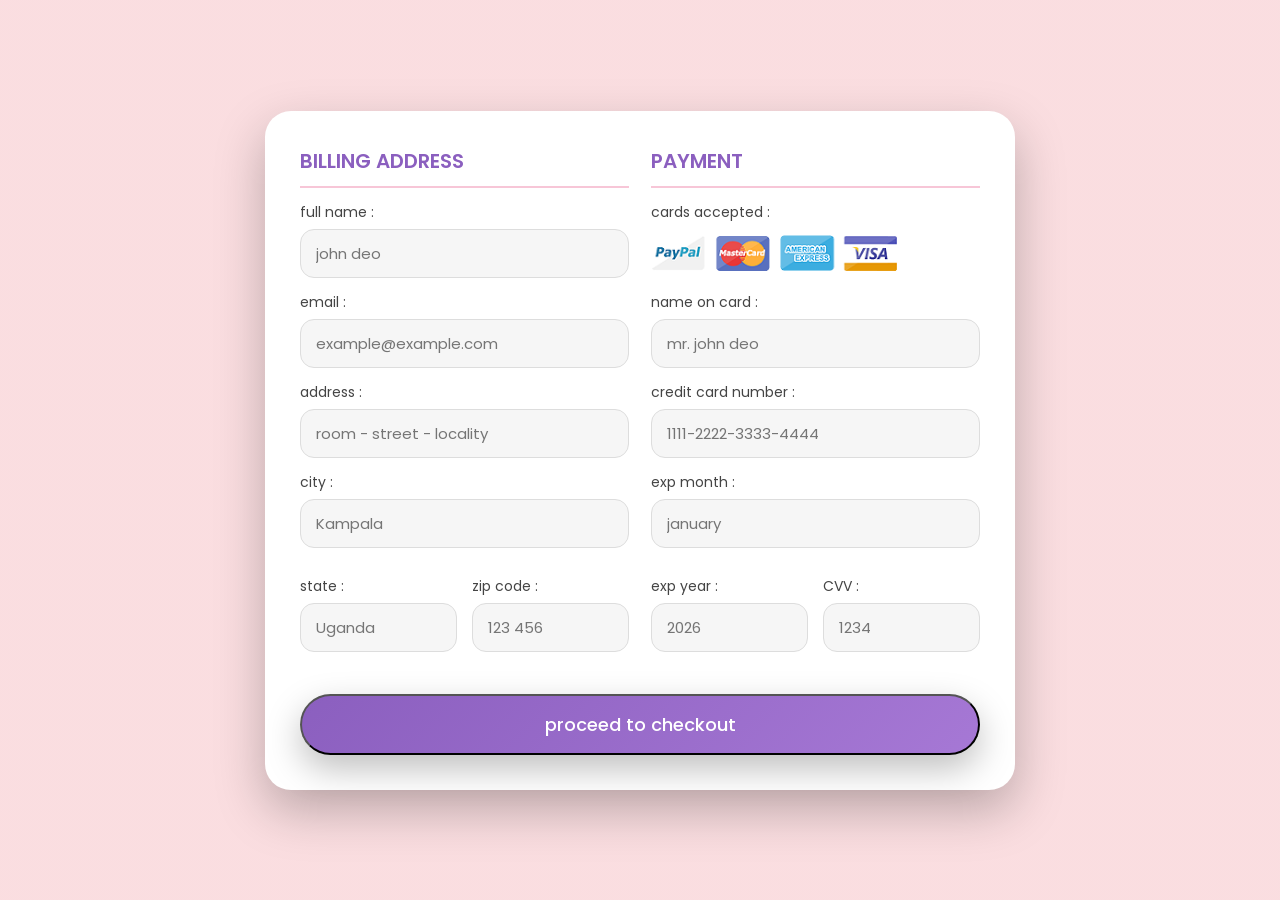
<file: payment.html>
<!DOCTYPE html>
<html lang="en">
<head>
    <meta charset="UTF-8">
    <meta http-equiv="X-UA-Compatible" content="IE=edge">
    <meta name="viewport" content="width=device-width, initial-scale=1.0">
    
    <!-- custom css file link  -->
    <link rel="stylesheet" href="css/styles.css">

</head>
<body>

<div class="container">

    <form action="">

        <div class="row">

            <div class="col">

                <h3 class="title">billing address</h3>

                <div class="inputBox">
                    <span>full name :</span>
                    <input type="text" placeholder="john deo">
                </div>
                <div class="inputBox">
                    <span>email :</span>
                    <input type="email" placeholder="example@example.com">
                </div>
                <div class="inputBox">
                    <span>address :</span>
                    <input type="text" placeholder="room - street - locality">
                </div>
                <div class="inputBox">
                    <span>city :</span>
                    <input type="text" placeholder="Kampala">
                </div>

                <div class="flex">
                    <div class="inputBox">
                        <span>state :</span>
                        <input type="text" placeholder="Uganda">
                    </div>
                    <div class="inputBox">
                        <span>zip code :</span>
                        <input type="text" placeholder="123 456">
                    </div>
                </div>

            </div>

            <div class="col">

                <h3 class="title">payment</h3>

                <div class="inputBox">
                    <span>cards accepted :</span>
                    <img src="img/card_img.png" alt="">
                </div>
                <div class="inputBox">
                    <span>name on card :</span>
                    <input type="text" placeholder="mr. john deo">
                </div>
                <div class="inputBox">
                    <span>credit card number :</span>
                    <input type="number" placeholder="1111-2222-3333-4444">
                </div>
                <div class="inputBox">
                    <span>exp month :</span>
                    <input type="text" placeholder="january">
                </div>

                <div class="flex">
                    <div class="inputBox">
                        <span>exp year :</span>
                        <input type="number" placeholder="2026">
                    </div>
                    <div class="inputBox">
                        <span>CVV :</span>
                        <input type="text" placeholder="1234">
                    </div>
                </div>

            </div>
    
        </div>

        <input type="submit" value="proceed to checkout" class="submit-btn">

    </form>

</div>    
    
</body>
</html>
</file>
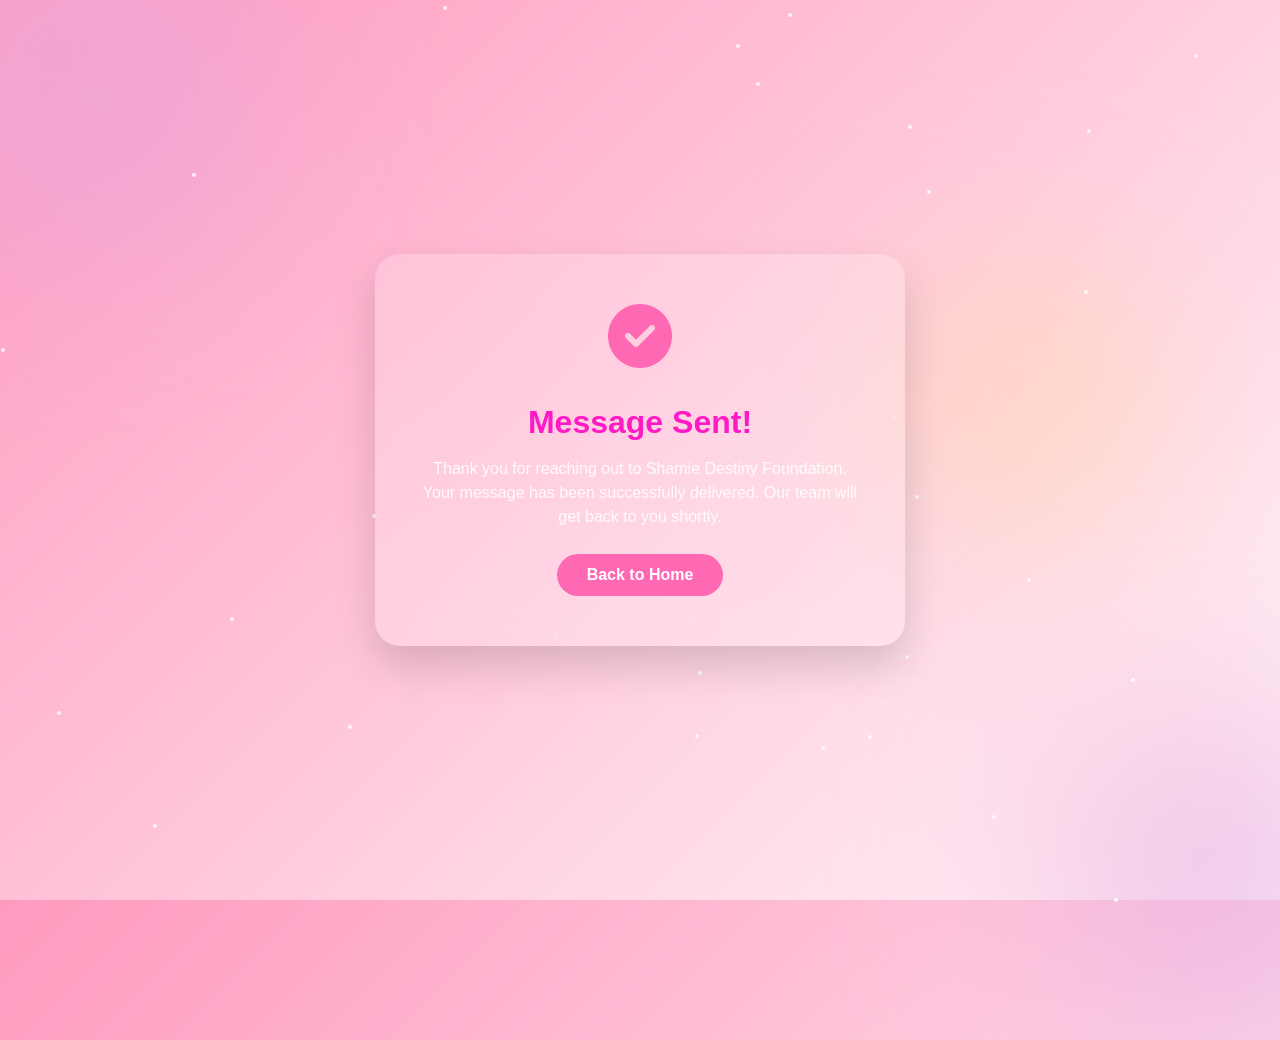
<file: success.html>
<!DOCTYPE html>
<html lang="en">
<head>
<meta charset="UTF-8">
<title>Message Sent | Shamie Destiny Foundation</title>
<meta name="viewport" content="width=device-width, initial-scale=1.0">
<link href="https://cdnjs.cloudflare.com/ajax/libs/font-awesome/6.5.0/css/all.min.css" rel="stylesheet">

<!-- Favicon for browser tab -->
<link rel="icon" type="image/png" sizes="32x32" href="img/shamie_nobg.png">
<link rel="icon" type="image/png" sizes="16x16" href="img/shamie_nobg.png">

<!-- Open Graph / social preview -->
<meta property="og:title" content="Message Sent | Shamie Destiny Foundation">
<meta property="og:description" content="Your message has been successfully delivered. Our team will get back to you shortly.">
<meta property="og:image" content="/assets/social-preview.png">
<meta property="og:type" content="website">
<meta property="og:url" content="https://www.shamiedestinyfoundation.com/success.html">


<style>
/* ================= BODY ================= */
body {
  min-height: 100vh;
  margin: 0;
  font-family: 'Montserrat', sans-serif;
  background: linear-gradient(135deg, #ff9abf, #fff6fa);
  display: flex;
  justify-content: center;
  align-items: center;
  overflow: hidden;
}

/* ================= FLOATING BLOBS ================= */
.blob {
  position: absolute;
  width: 350px;
  height: 350px;
  background: linear-gradient(135deg, #ffb6c1, #cda0ff);
  border-radius: 50%;
  filter: blur(100px);
  opacity: 0.6;
  animation: float 15s infinite alternate ease-in-out;
}

.blob.one { top: -120px; left: -120px; animation-duration: 14s; }
.blob.two { bottom: -140px; right: -100px; animation-duration: 16s; animation-delay: 3s; }
.blob.three { top: 30%; left: 70%; width: 250px; height: 250px; background: #ffd699; animation-duration: 18s; animation-delay: 5s; }

@keyframes float {
  0% { transform: translateY(0px) rotate(0deg); }
  50% { transform: translateY(40px) rotate(45deg); }
  100% { transform: translateY(0px) rotate(90deg); }
}

/* ================= PARTICLES ================= */
.particle {
  position: absolute;
  background: rgba(255,255,255,0.8);
  width: 4px;
  height: 4px;
  border-radius: 50%;
  animation: particleMove linear infinite;
}

@keyframes particleMove {
  0% { transform: translateY(0) translateX(0) scale(0.5); opacity: 0.5; }
  50% { transform: translateY(-200px) translateX(100px) scale(1); opacity: 1; }
  100% { transform: translateY(0) translateX(0) scale(0.5); opacity: 0.5; }
}

/* ================= GLASS CARD ================= */
.glass-card {
  position: relative;
  z-index: 10;
  background: rgba(255, 255, 255, 0.2);
  backdrop-filter: blur(18px);
  -webkit-backdrop-filter: blur(18px);
  border-radius: 25px;
  padding: 50px 40px;
  text-align: center;
  max-width: 450px;
  width: 90%;
  box-shadow: 0 20px 40px rgba(0,0,0,0.15);
  animation: pop 0.6s ease-out;
}

@keyframes pop {
  from { transform: scale(0.8); opacity: 0; }
  to { transform: scale(1); opacity: 1; }
}

.glass-card i {
  font-size: 4rem;
  color: #ff69b4; /* pink */
  margin-bottom: 15px;
  animation: bounce 1.2s infinite;
}

@keyframes bounce {
  0%, 100% { transform: translateY(0); }
  50% { transform: translateY(-10px); }
}

.glass-card h1 {
  color: #ff1ac6;
  font-weight: 700;
  margin-bottom: 10px;
}

.glass-card p {
  color: rgba(255,255,255,0.9);
  margin-bottom: 25px;
  font-size: 1rem;
  line-height: 1.5;
}

.glass-card a {
  display: inline-block;
  padding: 12px 30px;
  border-radius: 30px;
  background: #ff69b4;
  color: #fff;
  font-weight: 600;
  text-decoration: none;
  transition: all 0.3s ease;
}

.glass-card a:hover {
  transform: translateY(-3px) scale(1.05);
  box-shadow: 0 12px 24px rgba(0,0,0,0.2);
}

/* ================= RESPONSIVE ================= */
@media (max-width: 480px) {
  .glass-card { padding: 40px 25px; }
  .glass-card h1 { font-size: 1.8rem; }
  .glass-card p { font-size: 0.95rem; }
}
</style>
</head>

<body>

<!-- Animated Background Blobs -->
<div class="blob one"></div>
<div class="blob two"></div>
<div class="blob three"></div>

<!-- Random Particle Sparkles -->
<script>
  for(let i=0;i<40;i++){
    let p = document.createElement('div');
    p.className = 'particle';
    p.style.left = Math.random()*100 + '%';
    p.style.top = Math.random()*100 + '%';
    p.style.animationDuration = (5 + Math.random()*5) + 's';
    document.body.appendChild(p);
  }
</script>

<!-- Glass Card -->
<div class="glass-card">
  <i class="fas fa-circle-check"></i>
  <h1>Message Sent!</h1>
  <p>
    Thank you for reaching out to Shamie Destiny Foundation.
    Your message has been successfully delivered. Our team will get back to you shortly.
  </p>
  <a href="index.html">Back to Home</a>
</div>

</body>
</html>
</file>
<file: css/style.css>
/*** Spinner Start ***/
#spinner {
    opacity: 0;
    visibility: hidden;
    transition: opacity .8s ease-out, visibility 0s linear .5s;
    z-index: 99999;
 }

 #spinner.show {
     transition: opacity .8s ease-out, visibility 0s linear .0s;
     visibility: visible;
     opacity: 1;
 }
/*** Spinner End ***/


/*** Common CSS Start ***/
.back-to-top {
    position: fixed;
    right: 30px;
    bottom: 30px;
    display: flex;
    width: 45px;
    height: 45px;
    align-items: center;
    justify-content: center;
    transition: 0.5s;
    z-index: 99;
}

h1,
h2,
h3,
.h1,
.h2,
.h3 {
    font-weight: 200;
    font-family: 'Montserrat', sans-serif;
}

h4,
h5,
h6,
.h4,
.h5,
.h6 {
    font-weight: 600;
    font-family: 'Montserrat', sans-serif;
}

.display-1,
.display-2,
.display-3,
.display-4,
.display-5,
.display-6 {
    font-weight: 700;
    font-family: 'Fredoka', sans-serif;
}

.display-4,
.display-5,
.display-6 {
    font-weight: 600;
}

.wow,
.animated {
    animation-duration: 2s !important;
}
/*** Common CSS End ***/


/*** Button Start ***/
.btn {
    font-weight: 600;
    transition: .5s;
}

.btn-square {
    width: 32px;
    height: 32px;
}

.btn-sm-square {
    width: 34px;
    height: 34px;
}

.btn-md-square {
    width: 44px;
    height: 44px;
}

.btn-lg-square {
    width: 56px;
    height: 56px;
}

.btn-square,
.btn-sm-square,
.btn-md-square,
.btn-lg-square {
    padding: 0;
    display: flex;
    align-items: center;
    justify-content: center;
    font-weight: normal;
}

.btn.btn-primary {
    border: 0;
    color: var(--bs-white);
}

.btn.btn-primary:hover {
    background: var(--bs-secondary);
    color: var(--bs-primary);
}

.btn-border-radius {
    border-radius: 25% 10%;
}

.img-border-radius {
    border-radius: 50% 20% / 10% 40%;
}

.title-border-radius {
    border-radius: 10% 30%;
}
/*** Button End ***/


/*** Topbar Start ***/
.topbar .top-info {
    font-size: medium;
    font-weight: 400;
    font-family: 'Montserrat', sans-serif;
    letter-spacing: 1px;
    display: flex;
    align-items: center;
}

.topbar .top-link {
    display: flex;
    align-items: center;
    justify-content: center;
}

.topbar .top-link a {
    margin-right: 10px;
}

.topbar .top-link a:hover {
    background: var(--bs-secondary) !important;
}

.topbar .top-link a:hover i {
    color: var(--bs-primary) !important;
}
/*** Topbar End ***/


/*** Navbar Start ***/
.navbar {
    border-bottom: 1px solid rgba(255, 255, 255, .1);
    min-height: 80px; /* ensures balanced height */
}

/* Navbar brand (logo + text) */
.navbar .navbar-brand {
    display: flex;
    align-items: center;
    gap: 12px;
}

/* Logo sizing fix */
.navbar .navbar-brand img.navbar-logo {
    max-height: 40px;      /* strict control */
    width: auto;
    object-fit: contain;
    display: block;
}

/* Navbar links */
.navbar .navbar-nav .nav-link {
    padding: 10px 12px;
    font-size: 16px;
    font-weight: 600;
    transition: .5s;
}

/* Active & hover states */
.navbar .navbar-nav .nav-link:hover,
.navbar .navbar-nav .nav-link.active,
.fixed-top.bg-white .navbar .navbar-nav .nav-link:hover,
.fixed-top.bg-white .navbar .navbar-nav .nav-link.active {
    color: var(--bs-primary);
}

/* Dropdown arrow */
.navbar .dropdown-toggle::after {
    border: none;
    content: "\f107";
    font-family: "Font Awesome 5 Free";
    font-weight: 700;
    vertical-align: middle;
    margin-left: 8px;
}

/* Desktop dropdown animation */
@media (min-width: 1200px) {
    .navbar .nav-item .dropdown-menu {
        display: block;
        visibility: hidden;
        top: 100%;
        font-weight: 400;
        font-family: 'Fredoka', sans-serif;
        transform: rotateX(-75deg);
        transform-origin: 0% 0%;
        border: 0;
        transition: .5s;
        opacity: 0;
    }
}

/* Dropdown hover */
.navbar .nav-item:hover .dropdown-menu {
    transform: rotateX(0deg);
    visibility: visible;
    background: var(--bs-light) !important;
    border-radius: 10px !important;
    transition: .5s;
    opacity: 1;
}

/* Dropdown item hover */
.dropdown .dropdown-menu a:hover {
    background: var(--bs-secondary);
    color: var(--bs-primary);
}

/* Mobile adjustments */
@media (max-width: 991px) {
    .navbar {
        min-height: 70px;
    }

    .navbar .navbar-brand img.navbar-logo {
        max-height: 34px;
    }

    .navbar .navbar-brand h1 {
        font-size: 22px;
        line-height: 1.2;
    }
}

/* Subtle professional hover effect on logo */
.navbar .navbar-brand:hover img.navbar-logo {
    transform: scale(1.05);
    transition: 0.3s ease;
}



#searchModal .modal-content {
    background: rgba(255, 255, 255, .8);
}
/*** Navbar End ***/


/*** Hero Header ***/
.hero-header,
.page-header {
    background: linear-gradient(rgba(0, 0, 0, 0.5), rgba(0, 0, 0, 0.05)), url(../img/heroimage.jpeg);
    background-position: center center;
    background-repeat: no-repeat;
    background-size: cover;
}
/*** Hero Header ***/


/*** About Start ***/
.video {
    position: relative;
    height: 100%;
    min-height: 400px;
    background: linear-gradient(rgba(255, 255, 255, 0.1), rgba(255, 255, 255, 0.1)), url(../img/about_back.jpeg);
    background-position: center center;
    background-repeat: no-repeat;
    background-size: cover;
    border-radius: 10px;
}

.video .btn-play {
    position: absolute;
    z-index: 3;
    top: 50%;
    left: 50%;
    transform: translateX(-50%) translateY(-50%);
    box-sizing: content-box;
    display: block;
    width: 32px;
    height: 44px;
    border-radius: 50%;
    border: none;
    outline: none;
    padding: 18px 20px 18px 28px;
}

.video .btn-play:before {
    content: "";
    position: absolute;
    z-index: 0;
    left: 50%;
    top: 50%;
    transform: translateX(-50%) translateY(-50%);
    display: block;
    width: 100px;
    height: 100px;
    background: var(--bs-secondary);
    border-radius: 50%;
    animation: pulse-border 1500ms ease-out infinite;
}

.video .btn-play:after {
    content: "";
    position: absolute;
    z-index: 1;
    left: 50%;
    top: 50%;
    transform: translateX(-50%) translateY(-50%);
    display: block;
    width: 100px;
    height: 100px;
    background: var(--bs-primary);
    border-radius: 50%;
    transition: all 200ms;
}

.video .btn-play img {
    position: relative;
    z-index: 3;
    max-width: 100%;
    width: auto;
    height: auto;
}

.video .btn-play span {
    display: block;
    position: relative;
    z-index: 3;
    width: 0;
    height: 0;
    border-left: 32px solid var(--bs-white);
    border-top: 22px solid transparent;
    border-bottom: 22px solid transparent;
}

@keyframes pulse-border {
    0% {
        transform: translateX(-50%) translateY(-50%) translateZ(0) scale(1);
        opacity: 1;
    }

    100% {
        transform: translateX(-50%) translateY(-50%) translateZ(0) scale(1.5);
        opacity: 0;
    }
}

#videoModal {
    z-index: 99999;
}

#videoModal .modal-dialog {
    position: relative;
    max-width: 800px;
    margin: 60px auto 0 auto;
}

#videoModal .modal-body {
    position: relative;
    padding: 0px;
}

#videoModal .close {
    position: absolute;
    width: 30px;
    height: 30px;
    right: 0px;
    top: -30px;
    z-index: 999;
    font-size: 30px;
    font-weight: normal;
    color: #FFFFFF;
    background: #000000;
    opacity: 1;
}

.video.border {
    border-radius: 50% 20% / 10% 40%;
}

.about {
    background: linear-gradient(rgba(255, 255, 255, 0.8), rgba(255, 255, 255, 0.8)), url(../img/about_back.jpeg);
    background-position: center center;
    background-repeat: no-repeat;
    background-size: cover;
}
/*** About End ***/


/*** service Start ***/
.service {
    background: linear-gradient(rgba(255, 72, 128, 0.05), rgba(255, 72, 128, 0.2));
}

.service .service-item {
    box-shadow: 0 0 45px rgba(0, 0, 0, .1);
    width: 100%;
    height: 100%;
    border-radius: 50% 20% / 10% 40%;
    transition: 0.5s;
    position: relative;
}

.service-content::after {
    position: absolute;
    content: "";
    width: 0;
    height: 100%;
    top: 0;
    left: 0;
    right: auto;
    background: transparent;
    border-radius: 50% 20% / 10% 40%;
    transition: .5s;
}

.service-item:hover {
    border: 1px solid var(--bs-secondary) !important;
}

.service-item:hover .service-content::after {
    background: var(--bs-secondary);
    width: 100%;
    opacity: 1;
    z-index: 1;
}

.service-item .service-content .service-content-inner {
    position: relative;
    z-index: 2;
}

.service-item .service-content-inner i,
.service-item .service-content-inner p,
.service-item .service-content-inner a.h4 {
    transition: 0.5s;
}

.service-item:hover .service-content-inner i,
.service-item:hover .service-content-inner p {
    color: var(--bs-white) !important;
}
.service-item:hover .service-content-inner a.h4 {
    color: var(--bs-primary);
}

.service-item:hover .service-content-inner a.btn-primary {
    background: var(--bs-white) !important;
    color: var(--bs-primary) !important;
}

.service-item .service-content-inner a.btn-primary:hover {
    background: var(--bs-primary) !important;
    color: var(--bs-white) !important;
}
/*** Service End ***/


/* ================================
   PROGRAMS SECTION – FULL STYLING
   ================================ */

.programs-section {
    background: #fde6ee; /* unified light pink background */
    padding: 80px 20px;
}

.programs-container {
    max-width: 1200px;
    margin: 0 auto;
}

/* Section Headings */
.programs-section h4 {
    color: #e83e8c;
    font-weight: 600;
    margin-bottom: 15px;
}

.programs-section h1 {
    font-size: 44px;
    font-weight: 800;
    color: #222;
    margin-bottom: 60px;
}

/* Programs Grid */
.programs-grid {
    display: grid;
    grid-template-columns: repeat(2, 1fr);
    gap: 40px;
    align-items: stretch;
}

/* Responsive */
@media (max-width: 992px) {
    .programs-grid {
        grid-template-columns: 1fr;
    }

    .programs-section h1 {
        font-size: 34px;
    }
}

/* ================================
   PROGRAM CARDS – EQUAL HEIGHT
   ================================ */

/* Make column stretch */
#programs .row > div {
    display: flex;
}

/* Make card fill column height */
#programs .program-item {
    display: flex;
    flex-direction: column;
    height: 100%;
    border-radius: 22px;
    overflow: hidden;
    box-shadow: 0 12px 35px rgba(0, 0, 0, 0.08);
    transition: transform 0.3s ease, box-shadow 0.3s ease;
}

/* Hover effect */
#programs .program-item:hover {
    transform: translateY(-6px);
    box-shadow: 0 22px 55px rgba(0, 0, 0, 0.12);
}

/* Fix image height */
#programs .program-img img {
    height: 220px;
    object-fit: cover;
}

/* Allow text section to grow evenly */
#programs .program-text {
    flex-grow: 1;
    display: flex;
}

#programs .program-text-inner {
    display: flex;
    flex-direction: column;
    justify-content: center;
}

/* Keep teacher/focus section consistent */
#programs .program-teacher {
    min-height: 90px;
}

/* Keep bottom stats bar aligned */
#programs .program-item > .d-flex.bg-primary {
    margin-top: auto;
}

/* Smooth rounding */
#programs .img-border-radius {
    border-radius: 22px 22px 0 0;
    overflow: hidden;
}



/*** Events Start ***/
.events .events-item {
    width: 100%;
    height: 100%;
    border-radius: 30%;
    position: relative;
}

.events .events-item .events-inner .events-rate {
    position: absolute;
    width: 120px; 
    top: -20px; 
    left: 50%; 
    margin-left: -60px; 
    border-radius: 10% / 50%;
}

.events .events-item .events-inner .events-img .event-overlay {
    position: absolute;
    top: 50%; 
    left: 50%;
    transform: translate(-50%, -50%);
    transition: 0.5s;
    z-index: 1;
    opacity: 0;
}

.events .events-item .events-inner .events-img:hover .event-overlay {
    opacity: 1;
}

.events .events-item .events-img::after {
    position: absolute;
    content: "";
    width: 100%;
    height: 0;
    top: 0;
    left: 0;
    bottom: auto;
    background: rgba(77, 101, 249, .7);
    border-radius: 10px;
    transition: 0.5s;
}

.events .events-item:hover .events-img::after {
    height: 100%;
    opacity: 1;
}

.events .events-item .events-text a.h4,
.events .events-item .events-img img {
    transition: 0.5s;
}

.events .events-item:hover .events-text a.h4 {
    color: var(--bs-primary) !important;
}

.events .events-item:hover .events-img img {
    transform: scale(1.3);
}
/*** Events End ***/


/*** Blog Start ***/
.blog .blog-item .blog-img::after {
    position: absolute;
    content: "";
    width: 100%;
    height: 0;
    top: 0;
    left: 0;
    bottom: auto;
    background: rgba(77, 101, 249, .7);
    border-radius: 10px 10px 0 0;
    transition: 0.5s;
}

.blog .blog-item:hover .blog-img::after {
    height: 100%;
    opacity: 1;
}

.blog .blog-item .blog-date-comments {
    padding-top: 150px !important; 
    margin-top: -125px;
}

.blog .blog-item .blog-img img,
.blog .blog-item .blog-content img,
.blog .blog-item .blog-text-inner a.h4 {
    transition: 0.5s;
}

.blog .blog-item:hover .blog-img img {
    transform: scale(1.3);
}

.blog .blog-item:hover .blog-content img {
    transform: scale(1.3);
}

.blog .blog-item:hover .blog-text-inner a.h4 {
    color: var(--bs-primary);
}
/*** Blog End ***/



/*** Team Start ***/
.team .team-item {
    position: relative;
    width: 100%;
    height: 100%;
}

.team .team-item .team-icon {
    position: absolute;
    bottom: 120px;
    left: 50%;
    transform: translateX(-50%);
}

.team .team-item .team-icon a.share-link {
    opacity: 0;
    transition: 0.5s;
}

.team .team-item:hover .team-icon a.share-link {
    opacity: 1;
}

.team .team-item .team-content,
.team .team-item .team-content h4,
.team .team-item .team-content p {
    transition: 0.5s;
}

.team .team-item:hover .team-content {
    background: var(--bs-primary) !important;
    border-radius: 0 0 10px 10px;
}

.team .team-item:hover .team-content h4 {
    color: var(--bs-white) !important;
}

.team .team-item:hover .team-content p {
    color: var(--bs-dark) !important;
}
/*** Team end ***/


/*** testimonial Start ***/
.testimonial .testimonial-carousel {
    position: relative;
    
}

.testimonial .testimonial-carousel .owl-dots {
    margin-top: 30px;
    display: flex;
    align-items: center;
    justify-content: center;
}

.testimonial .testimonial-carousel .owl-dot {
    position: relative;
    display: inline-block;
    margin: 0 5px;
    width: 15px;
    height: 15px;
    background: var(--bs-primary);
    border-radius: 10px;
    transition: 0.5s;
}

.testimonial .testimonial-carousel .owl-dot.active {
    width: 30px;
    background: var(--bs-secondary);
}
/*** testimonial End ***/


/*** Footer Start ***/
.footer {
    background: linear-gradient(rgba(255, 255, 255, .8), rgba(255, 255, 255, 1)), url(../img/background.jpg);
    background-position: top center;
    background-repeat: no-repeat;
    background-size: cover;
}

.footer .footer-galary-img img {
    width: 100%;
    border-style: dotted; 
    border-color: var(--bs-primary);
    transition: 0.5s;
}

.footer .footer-galary-img img:hover {
    transform: scale(1.2);
}

.footer-item a.text-body:hover {
    color: var(--bs-secondary) !important;
}


/* Masonry Gallery */
.masonry-gallery {
    column-count: 3;
    column-gap: 1.5rem;
}

@media (max-width: 992px) {
    .masonry-gallery {
        column-count: 2;
    }
}

@media (max-width: 576px) {
    .masonry-gallery {
        column-count: 1;
    }
}

.masonry-item {
    break-inside: avoid;
    margin-bottom: 1.5rem;
}

/* Overlay */
.gallery-item img {
    transition: transform 0.5s ease;
}

.gallery-item:hover img {
    transform: scale(1.08);
}

.gallery-overlay {
    position: absolute;
    inset: 0;
    background: linear-gradient(
        to top,
        rgba(255, 105, 180, 0.85),
        rgba(0, 0, 0, 0.2)
    );
    opacity: 0;
    transition: opacity 0.4s ease;
}

.gallery-item:hover .gallery-overlay {
    opacity: 1;
}




.contact-section {
  background: linear-gradient(135deg, #fde2e7, #ffeef2);
  padding: 90px 20px;
}

.contact-wrapper {
  max-width: 1100px;
  margin: auto;
  display: flex;
  gap: 40px;
}

.contact-card {
  flex: 1;
  background: #ffffff;
  border-radius: 24px;
  padding: 45px;
  box-shadow: 0 18px 45px rgba(0, 0, 0, 0.08);
  position: relative;
  transition: transform 0.3s ease;
}

.contact-card:hover {
  transform: translateY(-6px);
}

.contact-card h2 {
  font-size: 26px;
  margin-bottom: 15px;
  display: flex;
  align-items: center;
  gap: 12px;
  color: #333;
}

.contact-card h2 i {
  color: #f08aa2;
}

.card-intro {
  color: #666;
  margin-bottom: 25px;
  line-height: 1.6;
}

/* Contact list */
.contact-list {
  list-style: none;
  padding: 0;
}

.contact-list li {
  display: flex;
  align-items: center;
  gap: 15px;
  margin-bottom: 16px;
  font-size: 16px;
  color: #555;
}

.contact-list i {
  background: #fde2e7;
  color: #f08aa2;
  padding: 10px;
  border-radius: 50%;
  font-size: 14px;
}

/* Social icons */
.social-icons {
  margin-top: 30px;
  display: flex;
  gap: 15px;
}

.social-icons a {
  width: 42px;
  height: 42px;
  background: #fde2e7;
  color: #f08aa2;
  border-radius: 50%;
  display: flex;
  align-items: center;
  justify-content: center;
  transition: all 0.3s ease;
}

.social-icons a:hover {
  background: #f08aa2;
  color: #fff;
}

/* Form styling */
.input-group {
  position: relative;
  margin-bottom: 18px;
}

.input-group i {
  position: absolute;
  top: 50%;
  left: 14px;
  transform: translateY(-50%);
  color: #f08aa2;
}

.input-group input,
.input-group textarea {
  width: 100%;
  padding: 14px 14px 14px 44px;
  border-radius: 14px;
  border: 1px solid #ddd;
  font-size: 15px;
}

.textarea-group i {
  top: 20px;
  transform: none;
}

.input-group input:focus,
.input-group textarea:focus {
  outline: none;
  border-color: #f08aa2;
}

/* Button */
button {
  width: 100%;
  padding: 15px;
  background: linear-gradient(135deg, #f08aa2, #e57790);
  color: #fff;
  border: none;
  border-radius: 16px;
  font-size: 16px;
  cursor: pointer;
  display: flex;
  align-items: center;
  justify-content: center;
  gap: 10px;
}

button:hover {
  opacity: 0.95;
}

/* Mobile */
@media (max-width: 768px) {
  .contact-wrapper {
    flex-direction: column;
  }
}


/* Donation Section Background */
.donation-bg {
    position: relative;
    background-image: url("https://images.unsplash.com/photo-1509099836639-18ba1795216d");
    background-size: cover;
    background-position: center;
    background-repeat: no-repeat;
}

/* Dark overlay for readability */
.donation-bg::before {
    content: "";
    position: absolute;
    inset: 0;
    background: rgba(0, 0, 0, 0.65);
    z-index: 1;
}

/* Content stays above overlay */
.donation-bg .container {
    position: relative;
    z-index: 2;
}

/* Donation cards */
.donation-card {
    background: #ffffff;
    border-radius: 28px;
    box-shadow: 0 12px 35px rgba(0, 0, 0, 0.25);
    transition: all 0.3s ease;
}

.donation-card:hover {
    transform: translateY(-8px);
    box-shadow: 0 20px 50px rgba(0, 0, 0, 0.35);
}


.impact-section {
  background: linear-gradient(135deg, #ffe9ef, #fff5f8);
}

.section-subtitle {
  color: #f08aa2;
  font-weight: 600;
  letter-spacing: 1px;
  text-transform: uppercase;
  margin-bottom: 10px;
}

.section-title {
  font-size: 40px;
  font-weight: 700;
  margin-bottom: 15px;
}

.section-desc {
  max-width: 650px;
  margin: auto;
  color: #666;
}

.impact-card {
  background: #fff;
  padding: 40px 25px;
  border-radius: 24px;
  text-align: center;
  height: 100%;
  box-shadow: 0 20px 40px rgba(0,0,0,0.08);
  transition: all 0.3s ease;
}

.impact-card:hover {
  transform: translateY(-10px);
}

.impact-card i {
  font-size: 48px;
  color: #f08aa2;
  margin-bottom: 20px;
}

.impact-card h4 {
  font-size: 20px;
  margin-bottom: 12px;
}

.impact-card p {
  font-size: 15px;
  color: #555;
}



/*** Footer End ***/
</file>
<file: css/styles.css>
@import url('https://fonts.googleapis.com/css2?family=Poppins:wght@300;400;500;600&display=swap');

:root {
  --pink-light: #FADADD;
  --pink-soft: #F7C6D7;
  --plum: #8B5FBF;
  --plum-light: #A678D5;
  --white: #FFFFFF;
  --text-dark: #444444;
  --grey-soft: #F6F6F6;
}

*{
  font-family: 'Poppins', sans-serif;
  margin: 0;
  padding: 0;
  box-sizing: border-box;
  transition: all .25s ease;
}

/* Page background */
.container{
  display: flex;
  justify-content: center;
  align-items: center;
  padding: 30px;
  min-height: 100vh;
  background: linear-gradient(
      rgba(250, 218, 221, 0.9),
      rgba(250, 218, 221, 0.9)
    ),
    url("https://images.unsplash.com/photo-1488521787991-ed7bbaae773c");
  background-size: cover;
  background-position: center;
}

/* Form card */
.container form{
  background: var(--white);
  width: 750px;
  padding: 35px;
  border-radius: 26px;
  box-shadow: 0 20px 50px rgba(0,0,0,.25);
}

/* Layout */
.container form .row{
  display: flex;
  flex-wrap: wrap;
  gap: 22px;
}

.container form .row .col{
  flex: 1 1 280px;
}

/* Section titles */
.container form .row .col .title{
  font-size: 20px;
  font-weight: 600;
  color: var(--plum);
  text-transform: uppercase;
  padding-bottom: 10px;
  margin-bottom: 12px;
  border-bottom: 2px solid var(--pink-soft);
}

/* Input boxes */
.container form .row .col .inputBox{
  margin: 14px 0;
}

.container form .row .col .inputBox span{
  display: block;
  margin-bottom: 6px;
  font-size: 14px;
  color: var(--text-dark);
}

.container form .row .col .inputBox input{
  width: 100%;
  padding: 12px 15px;
  font-size: 15px;
  border-radius: 14px;
  border: 1px solid #ddd;
  background: var(--grey-soft);
}

.container form .row .col .inputBox input:focus{
  background: var(--white);
  border-color: var(--plum);
  box-shadow: 0 0 0 3px rgba(139, 95, 191, 0.25);
}

/* Flex rows */
.container form .row .col .flex{
  display: flex;
  gap: 15px;
}

/* Card icons */
.container form .row .col .inputBox img{
  height: 36px;
  margin-top: 6px;
}

/* Submit button */
.container form .submit-btn{
  width: 100%;
  margin-top: 28px;
  padding: 15px;
  font-size: 18px;
  font-weight: 500;
  border-radius: 35px;
  background: linear-gradient(135deg, var(--plum), var(--plum-light));
  color: var(--white);
  cursor: pointer;
  box-shadow: 0 14px 35px rgba(0,0,0,.25);
}

.container form .submit-btn:hover{
  transform: translateY(-3px);
  box-shadow: 0 20px 50px rgba(0,0,0,.35);
}
</file>
